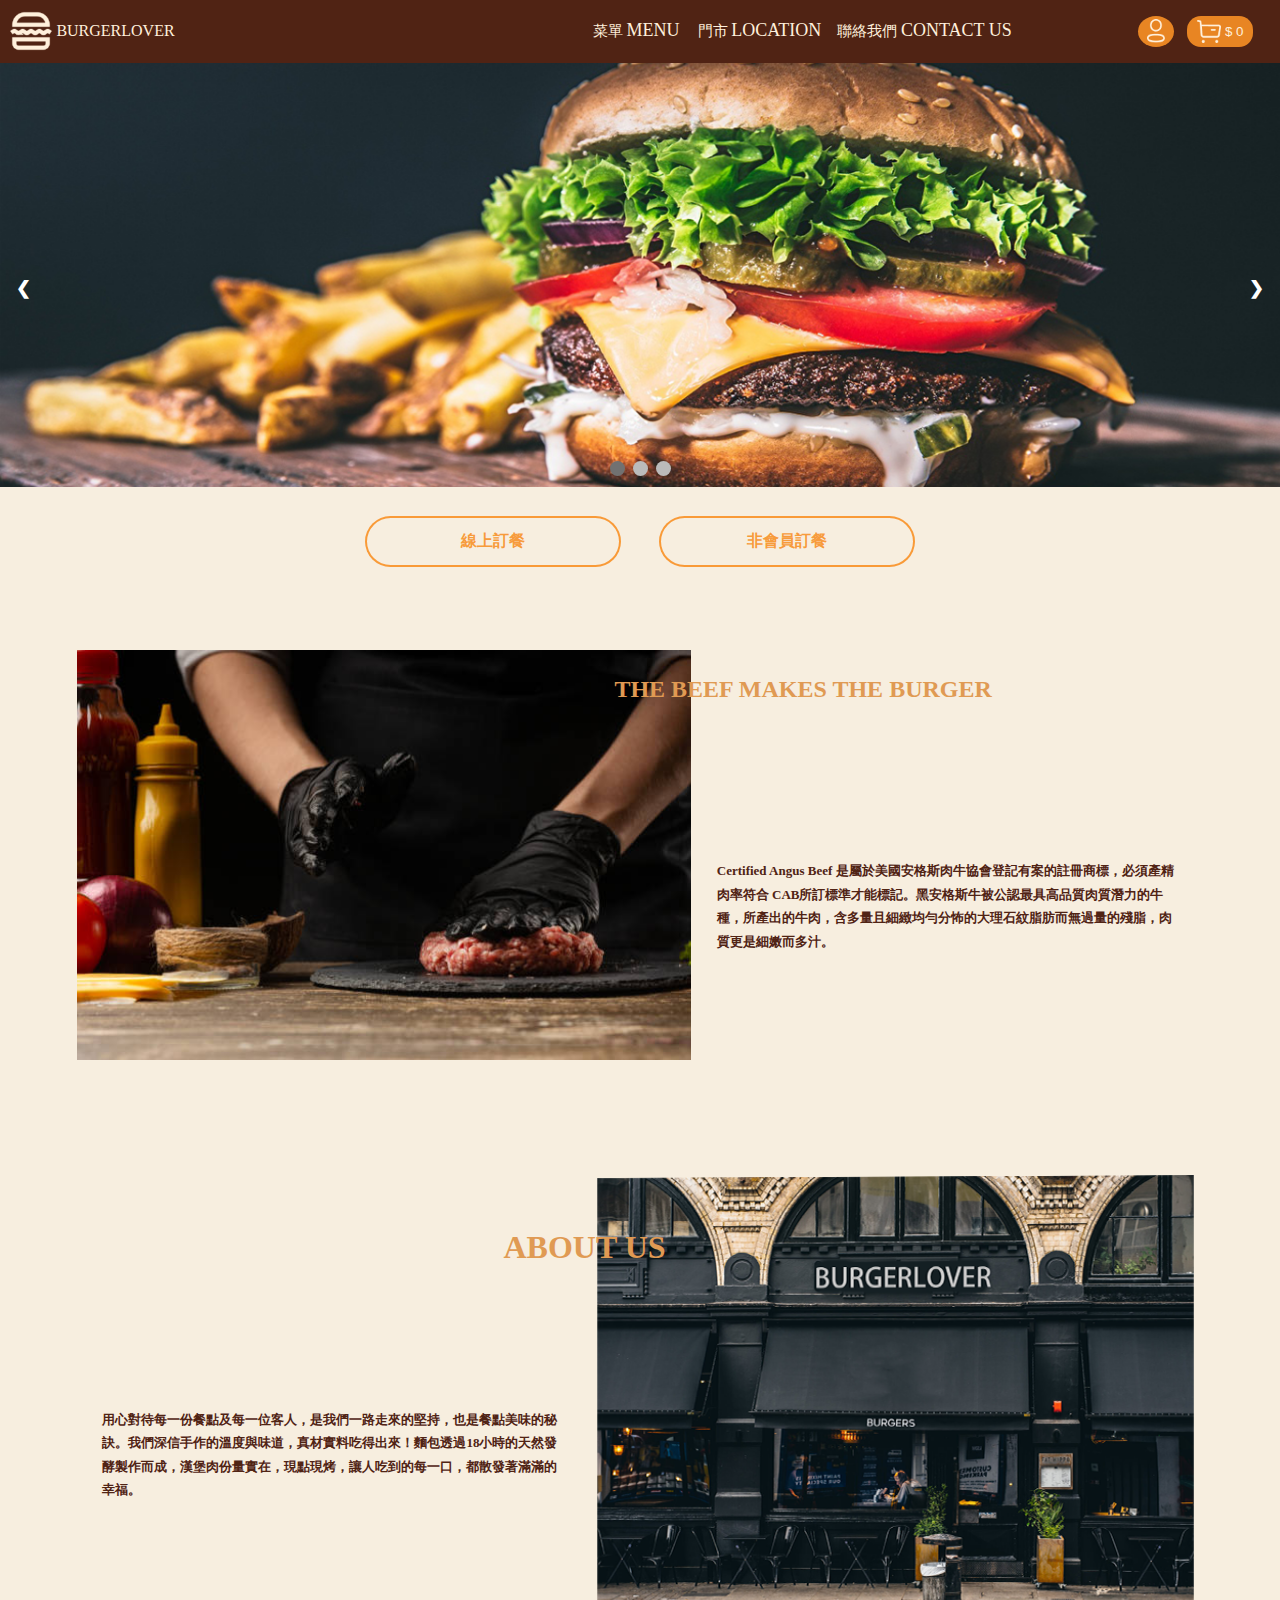
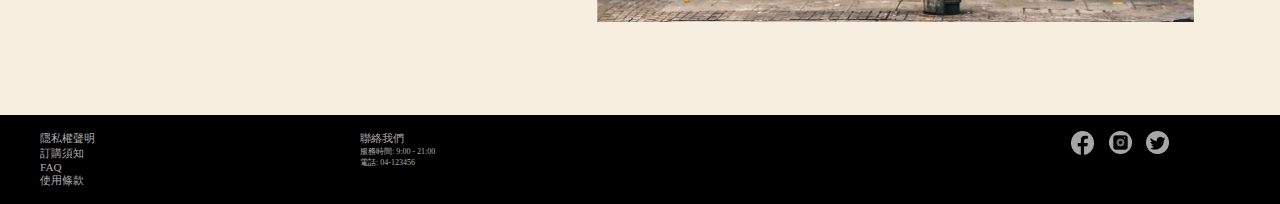
<file: index.html>
<!DOCTYPE html>
<html lang="en">

<head>
    <meta charset="UTF-8">
    <meta http-equiv="X-UA-Compatible" content="IE=edge">
    <meta name="viewport" content="width=device-width, initial-scale=1.0">
    <title>BURGERLOVER</title>
    <link rel="icon" href="./pictures/BURGER_ICON.png">
    <link rel="stylesheet" href="./style.css">
</head>

<body>
    <header>
        <nav class="navbar_top">
            <div class="logo_container">
                <a class="logotext" href="index.html">
                    <img class="hamburger_img" src="./pictures/Hamburger.png" alt="burgerLover logo">
                    <span class="nav_logo">BURGERLOVER</span>
                </a>
            </div>
            <div class="navlink_container">
                <div class="navlink">
                    <div>
                        <a class="link_item" href="./pages/menu.html">菜單 <span style="font-size: 18px;">MENU</span></a>
                    </div>
                    <div>
                        <a class="link_item" href="./pages/location.html">門市 <span
                                style="font-size: 18px;">LOCATION</span></a>
                    </div>
                    <div>
                        <a class="link_item" href="./pages/contact_us.html">聯絡我們 <span style="font-size: 18px;">CONTACT
                                US</span></a>
                    </div>
                </div>
                <div class="button_container">
                    <button onclick="document.getElementById('lg_id').style.display='block'" class="login"><img
                            class="login_img" src="./pictures/login_icon.png" alt=""></button>
                    <button class="price"><img class="price_img" src="./pictures/price_icon.png" alt="">$ 0</button>
                </div>
            </div>
        </nav>
        <div class="nav_space"></div>
    </header>
    <main>
        <!-- Slideshow container -->
        <div class="slideshow-container">

            <!-- Full-width images with number and caption text -->
            <div class="mySlides fade">
                <img src="./pictures/輪播圖5.png" style="width:100%; height: 100%;">
            </div>

            <div class="mySlides fade">
                <img src="./pictures/輪播圖8.png" style="width:100%; height: 100%;">
            </div>

            <div class="mySlides fade">
                <img src="./pictures/輪播圖.png" style="width:100%; height: 100%;">
            </div>

            <!-- Next and previous buttons -->
            <a class="prev" onclick="plusSlides(-1)">&#10094;</a>
            <a class="next" onclick="plusSlides(1)">&#10095;</a>

            <div class="dot_container">
                <span class="dot dot_1" onclick="currentSlide(1)"></span>
                <span class="dot dot_2" onclick="currentSlide(2)"></span>
                <span class="dot dot_3" onclick="currentSlide(3)"></span>

            </div>
        </div>

        <div class="order_container">
            <button onclick="document.getElementById('lg_id').style.display='block'" class="order_button">線上訂餐</button>
            <a style="align-self: center;" href="./pages/menu.html"><button class="order_button">非會員訂餐</button></a>
        </div>
        <div class="section2">
            <img src="pictures/burger_landscape6.jpg" alt="">

            <div class="sec2_text">
                <h2>THE BEEF MAKES THE BURGER</h2>
                <p>Certified Angus Beef 是屬於美國安格斯肉牛協會登記有案的註冊商標，必須產精肉率符合
                    CAB所訂標準才能標記。黑安格斯牛被公認最具高品質肉質潛力的牛種，所產出的牛肉，含多量且細緻均勻分怖的大理石紋脂肪而無過量的殘脂，肉質更是細嫩而多汁。
                </p>
            </div>
        </div>
        <div class="section3">
            <div class="sec2_text">
                <h1>ABOUT US</h1>
                <p>用心對待每一份餐點及每一位客人，是我們一路走來的堅持，也是餐點美味的秘訣。我們深信手作的溫度與味道，真材實料吃得出來！麵包透過18小時的天然發酵製作而成，漢堡肉份量實在，現點現烤，讓人吃到的每一口，都散發著滿滿的幸福。
                </p>
            </div>
            <img src="./pictures/shop1.png" alt="">
        </div>

    </main>

    <!-- 登入框 -->
    <div id="lg_id" class="modal">
        <div class="lg_container">
            <p4 class="login_title">會員登入</p4>
            <p class="login_p">LOGIN</p>
            <span onclick="document.getElementById('lg_id').style.display='none'" class="close">&times;</span>
            <form class="login_form" action="">
                <div class="enter_group">
                    <label for="member"><img src="./pictures/login_icon2.png" alt=""></label>
                    <input id="member" type="email" name="" id="" placeholder="請輸入email" required>
                </div>
                <div class="enter_group">
                    <label for="pswd"><img src="./pictures/Password_icon.png" alt=""></label>
                    <input id="pswd" type="password" name="" id="" placeholder="請輸入密碼" required>
                </div>
                <div class="button_group">
                    <button>登入</button>
                    <button onclick="document.getElementById('lg_id').style.display='none'">取消</button>
                </div>
            </form>
        </div>
    </div>

    <!-- RWD 下面fix選單 -->
    <div class="container_div">
        <div>
            <a href="./index.html">
                <img src="./pictures/RWD_icon1.png" alt="">
                <p>HOME</p>
            </a>
        </div>
        <div>
            <a href="./pages/menu.html">
                <img src="./pictures/RWD_icon2.png" alt="">
                <p>MENU</p>
            </a>
        </div>
        <div>
            <a href="./pages/location.html">
                <img src="./pictures/RWD_icon3.png" alt="">
                <p>LOCN</p>
            </a>
        </div>
        <div>
            <a href="./pages/contact_us.html">
                <img src="./pictures/RWD_icon6.png" alt="">
                <p>MAIL</p>
            </a>
        </div>
        <div>
            <button class="" onclick="document.getElementById('lg_id').style.display='block'">
                <img src="./pictures/RWD_icon5.png" alt="">
                <p>LOGIN</p>
            </button>
        </div>
    </div>

    <footer class="footer">
        <div class="footer_column">
            <ul class="footer_col1">
                <li><a href="#">隱私權聲明</a></li>
                <li><a href="#">訂購須知</a></li>
                <li><a href="#">FAQ</a></li>
                <li><a href="#">使用條款</a></li>
            </ul>
            <ul>
                <li><a href="./pages/contact_us.html">聯絡我們</a></li>
                <li>服務時間: 9:00 - 21:00</li>
                <li>電話: 04-123456</li>
            </ul>
            <ul class="img_item">
                <li>
                    <a href="#"><img src="./pictures/Facebook.png" alt=""></a>
                    <a href="#"><img src="./pictures/instagram.png" alt=""></a>
                    <a href="#"><img src="./pictures/Twitter.png" alt=""></a>
                </li>
            </ul>
        </div>

    </footer>

    <script>
        let slideIndex = 1;
        showSlides(slideIndex);

        // Next/previous controls
        function plusSlides(n) {
            showSlides(slideIndex += n);
        }

        // Thumbnail image controls
        function currentSlide(n) {
            showSlides(slideIndex = n);
        }

        function showSlides(n) {
            let i;
            let slides = document.getElementsByClassName("mySlides");
            let dots = document.getElementsByClassName("dot");
            if (n > slides.length) { slideIndex = 1 }
            if (n < 1) { slideIndex = slides.length }
            for (i = 0; i < slides.length; i++) {
                slides[i].style.display = "none";
            }
            for (i = 0; i < dots.length; i++) {
                dots[i].className = dots[i].className.replace(" active", "");
            }
            slides[slideIndex - 1].style.display = "block";
            dots[slideIndex - 1].className += " active";
        }

        // login 
        // Get the modal
        var modal = document.getElementById('lg_id');

        // When the user clicks anywhere outside of the modal, close it
        window.onclick = function (event) {
            if (event.target == modal) {
                modal.style.display = "none";
            }
        }
    </script>

</body>

</html>
</file>
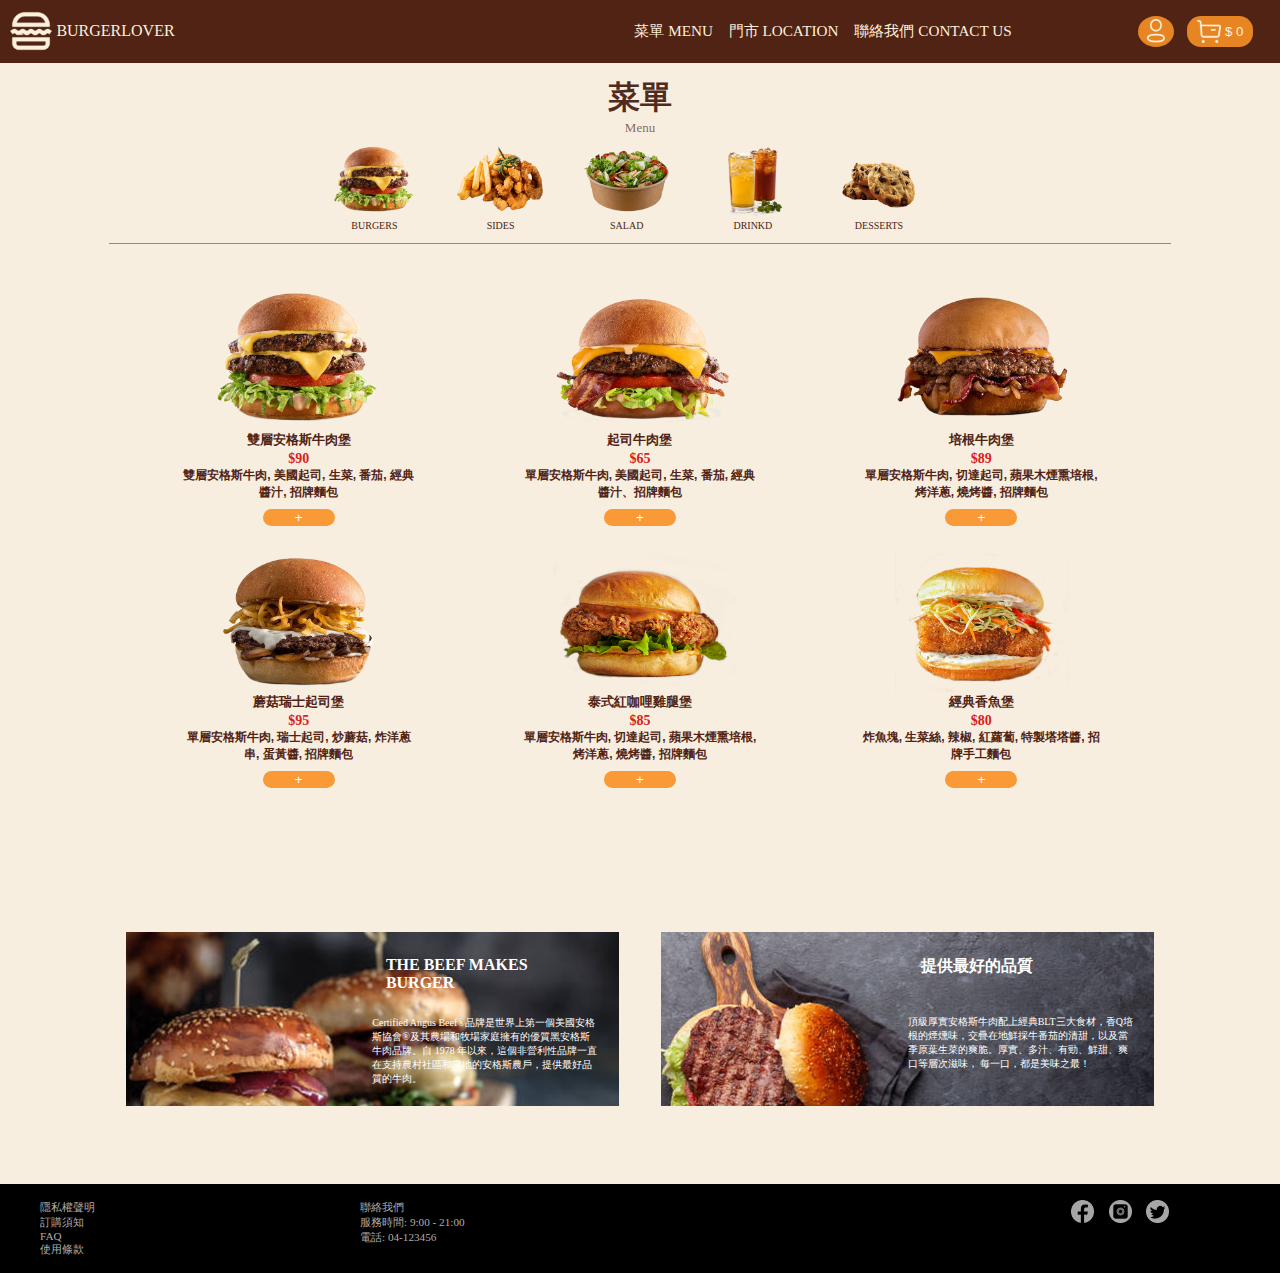
<file: pages/burger.html>
<!DOCTYPE html>
<html lang="en">

<head>
    <meta charset="UTF-8">
    <meta http-equiv="X-UA-Compatible" content="IE=edge">
    <meta name="viewport" content="width=device-width, initial-scale=1.0">
    <title>BURGERLOVER</title>
    <link rel="icon" href="../pictures/BURGER_ICON.png">
    <link rel="stylesheet" href="../style.css">
    <link rel="stylesheet" href="../styles/menu.css">
</head>

<body>
    <header>
        <nav class="navbar_top">
            <div class="logo_container">
                <a class="logotext" href="../index.html">
                    <img class="hamburger_img" src="../pictures/Hamburger.png" alt="burgerLover logo">
                    <span class="nav_logo">BURGERLOVER</span>
                </a>
            </div>
            <div class="navlink_container">
                <div class="navlink">
                    <div>
                        <a class="link_item" href="menu.html">菜單 MENU</a>
                    </div>
                    <div>
                        <a class="link_item" href="location.html">門市 LOCATION</a>
                    </div>
                    <div>
                        <a class="link_item" href="contact_us.html">聯絡我們 CONTACT US</a>
                    </div>
                </div>
                <div class="button_container">
                    <button onclick="document.getElementById('lg_id').style.display='block'" class="login"><img
                            class="login_img" src="../pictures/login_icon.png" alt="login"></button>
                    <button class="price"><img class="price_img" src="../pictures/price_icon.png" alt="shopping cart">$
                        0</button>
                </div>
            </div>
        </nav>
    </header>

    <main>
        <h1 class="menu_h1">菜單</h1>
        <p class="menu_p">Menu</p>
        <ul class="menu_container">
            <li>
                <a href="burger.html">
                    <img class="menu_img" src="../pictures/Bacon-Cheeseburger.png" alt="">
                    <p id="burger_change">BURGERS</p>
                </a>
            </li>
            <li>
                <a href="sides.html">
                    <img class="menu_img" src="../pictures/fries.png" alt="">
                    <p>SIDES</p>
                </a>
            </li>
            <li>
                <a href="salad.html">
                    <img class="menu_img" src="../pictures/salad2.png" alt="">
                    <p>SALAD</p>
                </a>
            </li>
            <li>
                <a href="drinks.html">
                    <img class="menu_img" src="../pictures/juice.png" alt="">
                    <p>DRINKD</p>
                </a>
            </li>
            <li>
                <a href="dessert.html">
                    <img class="menu_img" src="../pictures/dessert.png" alt="">
                    <p>DESSERTS</p>
                </a>
            </li>
        </ul>
        <!--  -->
        <!--  -->
        <!-- burger -->
        <div id="burger_case" class="product_outside_container">
            <div class="product_container">
                <img src="../pictures/Bacon-Cheeseburger.png" alt="">
                <h5>雙層安格斯牛肉堡</h5>
                <p class="p_price">$90</p>
                <p class="p_content">雙層安格斯牛肉, 美國起司, 生菜, 番茄, 經典醬汁, 招牌麵包</p>
                <button class="product_button">+</button>
            </div>
            <div class="product_container">
                <img src="../pictures/Bacon-Cheeseburger.jpg.png" alt="">
                <h5>起司牛肉堡</h5>
                <p class="p_price">$65</p>
                <p class="p_content">單層安格斯牛肉, 美國起司, 生菜, 番茄, 經典醬汁、招牌麵包</p>
                <button class="product_button">+</button>
            </div>
            <div class="product_container">
                <img src="../pictures/Cheddar-Bacon-Burger.jpg.png" alt="">
                <h5>培根牛肉堡</h5>
                <p class="p_price">$89</p>
                <p class="p_content">單層安格斯牛肉, 切達起司, 蘋果木煙熏培根, 烤洋蔥, 燒烤醬, 招牌麵包</p>
                <button class="product_button">+</button>
            </div>
            <div class="product_container">
                <img src="../pictures/Mushroom-Swiss-Burger.jpg.png" alt="">
                <h5>蘑菇瑞士起司堡</h5>
                <p class="p_price">$95</p>
                <p class="p_content">單層安格斯牛肉, 瑞士起司, 炒蘑菇, 炸洋蔥串, 蛋黃醬, 招牌麵包</p>
                <button class="product_button">+</button>
            </div>
            <div class="product_container">
                <img src="../pictures/thai red curry.jpg.png" alt="">
                <h5>泰式紅咖哩雞腿堡</h5>
                <p class="p_price">$85</p>
                <p class="p_content">單層安格斯牛肉, 切達起司, 蘋果木煙熏培根, 烤洋蔥, 燒烤醬, 招牌麵包</p>
                <button class="product_button">+</button>
            </div>
            <div class="product_container">
                <img src="../pictures/Crispy-Fish-Burger.jpg.png" alt="">
                <h5>經典香魚堡</h5>
                <p class="p_price">$80</p>
                <p class="p_content">炸魚塊, 生菜絲, 辣椒, 紅蘿蔔, 特製塔塔醬, 招牌手工麵包</p>
                <button class="product_button">+</button>
            </div>
        </div>
        <div class="sm_info_container">
            <div class="sm_info_left">
                <h4 class="item1">THE BEEF MAKES BURGER</h4>
                <p class="item1">Certified Angus Beef®品牌是世界上第一個美國安格斯協會®及其農場和牧場家庭擁有的優質黑安格斯牛肉品牌。自 1978
                    年以來，這個非營利性品牌一直在支持農村社區和當地的安格斯農戶，提供最好品質的牛肉。
                </p>
            </div>
            <div class="sm_info_right">
                <h4>提供最好的品質</h4>
                <p>頂級厚實安格斯牛肉配上經典BLT三大食材，香Q培根的煙燻味，交疊在地鮮採牛番茄的清甜，以及當季原葉生菜的爽脆。厚實、多汁、有勁、鮮甜、爽口等層次滋味， 每一口，都是美味之最！
                </p>
            </div>
        </div>
    </main>

    <!-- 登入框 -->
    <div id="lg_id" class="modal">
        <div class="lg_container">
            <p4 class="login_title">會員登入</p4>
            <p class="login_p">LOGIN</p>
            <span onclick="document.getElementById('lg_id').style.display='none'" class="close">&times;</span>
            <form class="login_form" action="">
                <div class="enter_group">
                    <label for="member"><img src="../pictures/login_icon2.png" alt=""></label>
                    <input id="member" type="email" name="" id="" placeholder="請輸入email" required>
                </div>
                <div class="enter_group">
                    <label for="pswd"><img src="../pictures/Password_icon.png" alt=""></label>
                    <input id="pswd" type="password" name="" id="" placeholder="請輸入密碼" required>
                </div>
                <div class="button_group">
                    <button>登入</button>
                    <button onclick="document.getElementById('lg_id').style.display='none'">取消</button>
                </div>
            </form>
        </div>
    </div>

    <!-- RWD 下面fix選單 -->
    <div class="container_div">
        <div>
            <a href="../index.html">
                <img src="../pictures/RWD_icon1.png" alt="">
                <p>HOME</p>
            </a>
        </div>
        <div>
            <a href="./menu.html">
                <img src="../pictures/RWD_icon2.png" alt="">
                <p>MENU</p>
            </a>
        </div>
        <div>
            <a href="./location.html">
                <img src="../pictures/RWD_icon3.png" alt="">
                <p>LOCN</p>
            </a>
        </div>
        <div>
            <a href="./contact_us.html">
                <img src="../pictures/RWD_icon6.png" alt="">
                <p>MAIL</p>
            </a>
        </div>
        <div>
            <button class="" onclick="document.getElementById('lg_id').style.display='block'">
                <img src="../pictures/RWD_icon5.png" alt="">
                <p>LOGIN</p>
            </button>
        </div>
    </div>

    <footer class="footer">
        <div class="footer_column">
            <ul>
                <li><a href="#">隱私權聲明</a></li>
                <li><a href="#">訂購須知</a></li>
                <li><a href="#">FAQ</a></li>
                <li><a href="#">使用條款</a></li>
            </ul>
            <ul>
                <li><a href="#">聯絡我們</a></li>
                <li><a href="#">服務時間: 9:00 - 21:00</a></li>
                <li><a href="#">電話: 04-123456</a></li>
            </ul>
            <ul class="img_item">
                <li>
                    <a href="#"><img src="../pictures/Facebook.png" alt=""></a>
                    <a href="#"><img src="../pictures/instagram.png" alt=""></a>
                    <a href="#"><img src="../pictures/Twitter.png" alt=""></a>
                </li>
            </ul>
        </div>

    </footer>

</body>

</html>
</file>
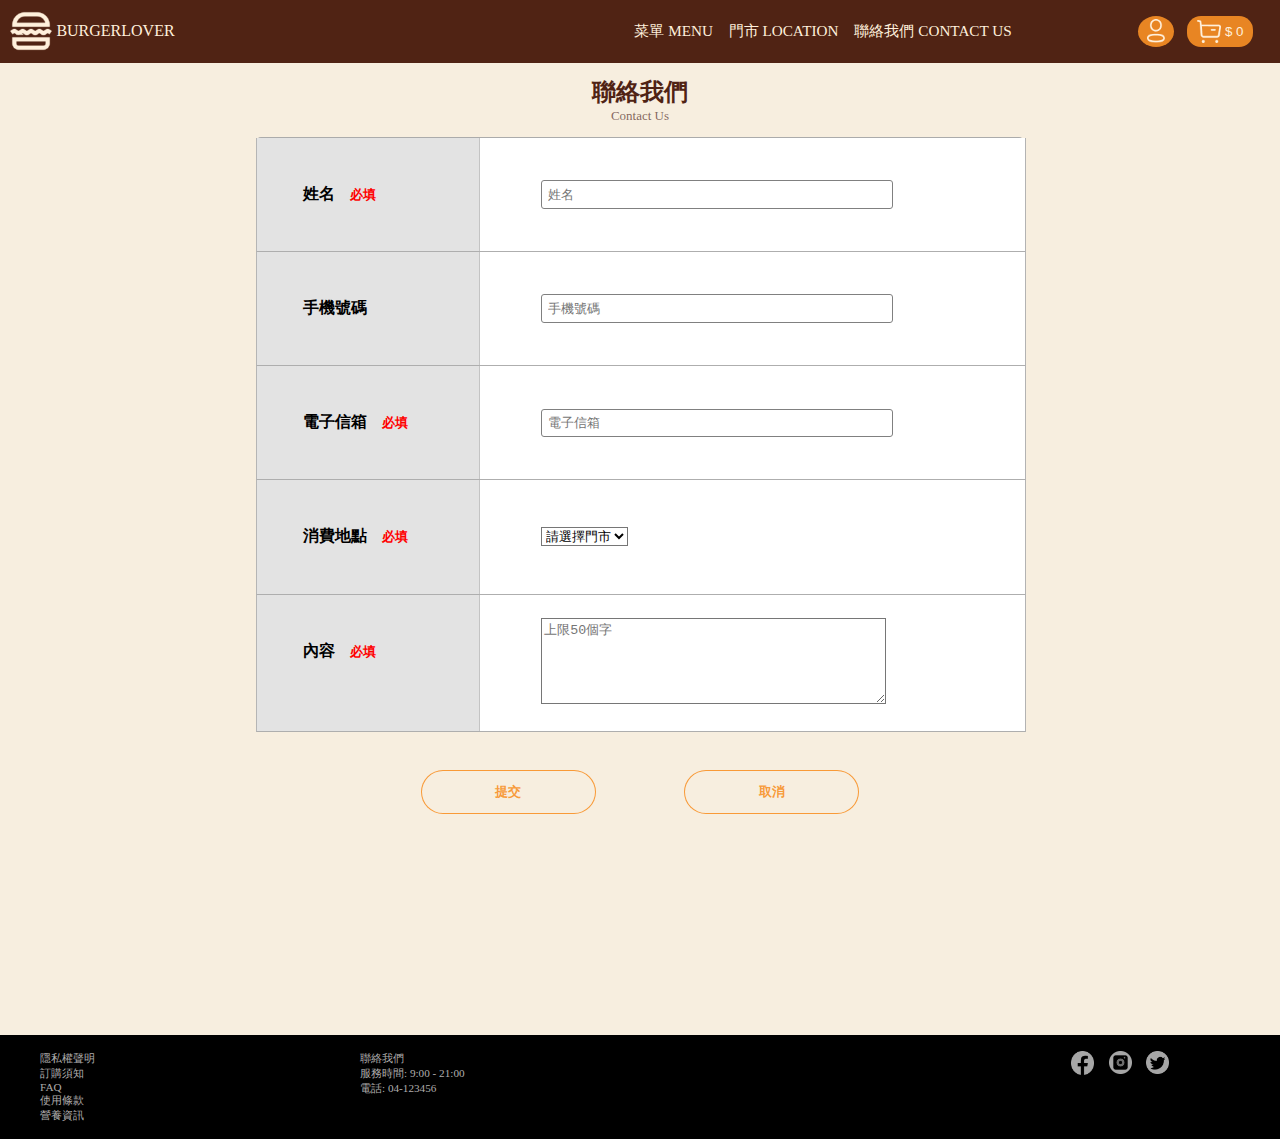
<file: pages/contact_us.html>
<!DOCTYPE html>
<html lang="en">

<head>
    <meta charset="UTF-8">
    <meta http-equiv="X-UA-Compatible" content="IE=edge">
    <meta name="viewport" content="width=device-width, initial-scale=1.0">
    <title>BURGERLOVER</title>
    <link rel="icon" href="../pictures/BURGER_ICON.png">
    <link rel="stylesheet" href="../style.css">
    <link rel="stylesheet" href="../styles/contact_us.css">

</head>

<body>
    <header>
        <nav class="navbar_top">
            <div class="logo_container">
                <a class="logotext" href="../index.html">
                    <img class="hamburger_img" src="../pictures/Hamburger.png" alt="burgerLover logo">
                    <span class="nav_logo">BURGERLOVER</span>
                </a>
            </div>
            <div class="navlink_container">
                <div class="navlink">
                    <div>
                        <a class="link_item" href="menu.html">菜單 MENU</a>
                    </div>
                    <div>
                        <a class="link_item" href="location.html">門市 LOCATION</a>
                    </div>
                    <div>
                        <a class="link_item" href="contact_us.html">聯絡我們 CONTACT US</a>
                    </div>
                </div>
                <div class="button_container">
                    <button onclick="document.getElementById('lg_id').style.display='block'" class="login"><img
                            class="login_img" src="../pictures/login_icon.png" alt="login"></button>
                    <button class="price"><img class="price_img" src="../pictures/price_icon.png" alt="shopping cart">$
                        0</button>
                </div>
            </div>
        </nav>
        <div class="nav_space"></div>
    </header>
    <main>
        <h2 class="title">聯絡我們</h2>
        <p class="sm_title">Contact Us</p>
        <form class="main_container" action="">
            <div class="row_container">
                <div class="cont_title name_title">姓名<span>必填</span></div>
                <div class="cont_input"><input class="required_input1" type="text" placeholder="姓名" required></div>
            </div>
            <div class="row_container">
                <div class="cont_title">手機號碼</div>
                <div class="cont_input"><input type="text" placeholder="手機號碼"></div>
            </div>
            <div class="row_container">
                <div class="cont_title">電子信箱<span>必填</span></div>
                <div class="cont_input required_input"><input class="required_input2" type="email" placeholder="電子信箱"
                        required></div>
            </div>
            <div class="row_container">
                <div class="cont_title">消費地點<span>必填</span></div>
                <div class="cont_input sel_box">
                    <select class="required_input3" name="" id="" required>
                        <option value="">請選擇門市</option>
                        <option value="1">公益店</option>
                        <option value="2">大墩店</option>
                    </select>
                </div>
            </div>
            <div class="row_container">
                <div class="cont_title content_title">內容<span>必填</span></div>
                <div class="cont_input"><textarea class="bigger_input required_input4" placeholder="上限50個字"
                        maxlength="50" required></textarea></div>
            </div>
            <div class="cont_us_button_group">
                <button type="submit" onclick="form_sumit()">提交</button>
                <button type="reset" onclick="cancel()">取消</button>
            </div>
        </form>
    </main>

    <!-- 登入框 -->
    <div id="lg_id" class="modal">
        <div class="lg_container">
            <p4 class="login_title">會員登入</p4>
            <p class="login_p">LOGIN</p>
            <span onclick="document.getElementById('lg_id').style.display='none'" class="close">&times;</span>
            <form class="login_form" action="">
                <div class="enter_group">
                    <label for="member"><img src="../pictures/login_icon2.png" alt=""></label>
                    <input id="member" type="email" name="" id="" placeholder="請輸入email" required>
                </div>
                <div class="enter_group">
                    <label for="pswd"><img src="../pictures/Password_icon.png" alt=""></label>
                    <input id="pswd" type="password" name="" id="" placeholder="請輸入密碼" required>
                </div>
                <div class="button_group">
                    <button>登入</button>
                    <button onclick="document.getElementById('lg_id').style.display='none'">取消</button>
                </div>
            </form>
        </div>
    </div>

    <!-- RWD 下面fix選單 -->
    <div class="container_div">
        <div>
            <a href="../index.html">
                <img src="../pictures/RWD_icon1.png" alt="">
                <p>HOME</p>
            </a>
        </div>
        <div>
            <a href="./menu.html">
                <img src="../pictures/RWD_icon2.png" alt="">
                <p>MENU</p>
            </a>
        </div>
        <div>
            <a href="./location.html">
                <img src="../pictures/RWD_icon3.png" alt="">
                <p>LOCN</p>
            </a>
        </div>
        <div>
            <a href="./contact_us.html">
                <img src="../pictures/RWD_icon6.png" alt="">
                <p>MAIL</p>
            </a>
        </div>
        <div>
            <button class="" onclick="document.getElementById('lg_id').style.display='block'">
                <img src="../pictures/RWD_icon5.png" alt="">
                <p>LOGIN</p>
            </button>
        </div>
    </div>

    <footer class="footer">
        <div class="footer_column">
            <ul>
                <li><a href="#">隱私權聲明</a></li>
                <li><a href="#">訂購須知</a></li>
                <li><a href="#">FAQ</a></li>
                <li><a href="#">使用條款</a></li>
                <li><a href="#">營養資訊</a></li>
            </ul>
            <ul>
                <li><a href="./contact_us.html">聯絡我們</a></li>
                <li><a href="#">服務時間: 9:00 - 21:00</a></li>
                <li><a href="#">電話: 04-123456</a></li>
            </ul>
            <ul class="img_item">
                <li>
                    <a href="#"><img src="../pictures/Facebook.png" alt=""></a>
                    <a href="#"><img src="../pictures/instagram.png" alt=""></a>
                    <a href="#"><img src="../pictures/Twitter.png" alt=""></a>
                </li>
            </ul>
        </div>
    </footer>
    <script>
        function cancel() {
            document.querySelector("cont_input > input").innerHTML = "";
        }
        function form_sumit() {
            var value_one = document.querySelector('.required_input1');
            var value_two = document.querySelector('.required_input2');
            var value_three = document.querySelector('.required_input3');
            var value_four = document.querySelector('.required_input4');
            if (value_one.value != "") {
                if (value_two.value != "") {
                    if (value_three.value != "") {
                        if (value_four.value != "") {
                            alert('送出成功');
                        }
                    }
                }
            }
            else {
                alert('資料尚未填完整');
            }

        }
    </script>

</body>

</html>
</file>
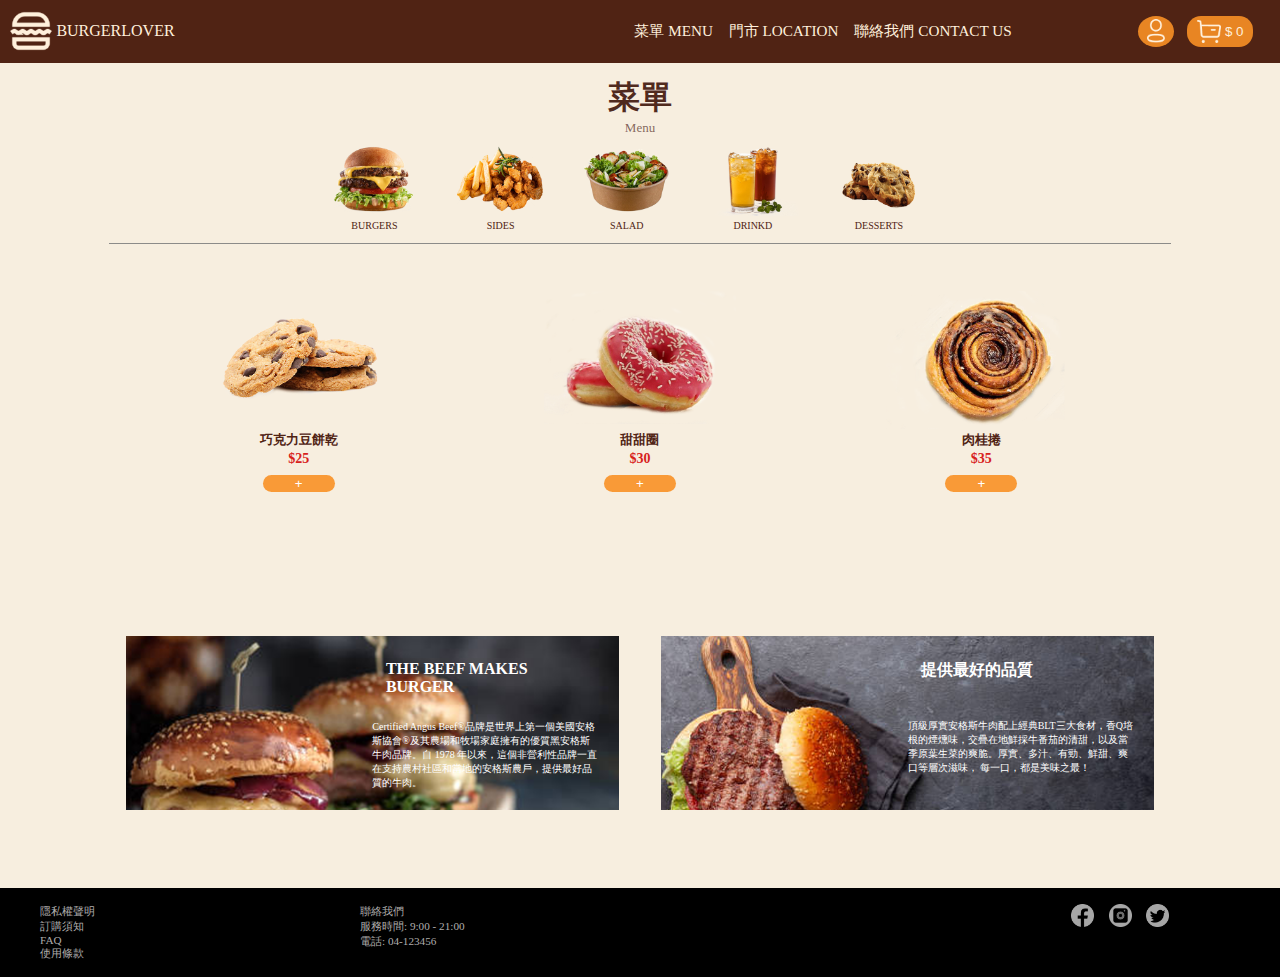
<file: pages/dessert.html>
<!DOCTYPE html>
<html lang="en">

<head>
    <meta charset="UTF-8">
    <meta http-equiv="X-UA-Compatible" content="IE=edge">
    <meta name="viewport" content="width=device-width, initial-scale=1.0">
    <title>BURGERLOVER</title>
    <link rel="icon" href="../pictures/BURGER_ICON.png">
    <link rel="stylesheet" href="../style.css">
    <link rel="stylesheet" href="../styles/menu.css">
</head>

<body>
    <header>
        <nav class="navbar_top">
            <div class="logo_container">
                <a class="logotext" href="../index.html">
                    <img class="hamburger_img" src="../pictures/Hamburger.png" alt="burgerLover logo">
                    <span class="nav_logo">BURGERLOVER</span>
                </a>
            </div>
            <div class="navlink_container">
                <div class="navlink">
                    <div>
                        <a class="link_item" href="menu.html">菜單 MENU</a>
                    </div>
                    <div>
                        <a class="link_item" href="location.html">門市 LOCATION</a>
                    </div>
                    <div>
                        <a class="link_item" href="contact_us.html">聯絡我們 CONTACT US</a>
                    </div>
                </div>
                <div class="button_container">
                    <button onclick="document.getElementById('lg_id').style.display='block'" class="login"><img
                            class="login_img" src="../pictures/login_icon.png" alt="login"></button>
                    <button class="price"><img class="price_img" src="../pictures/price_icon.png" alt="shopping cart">$
                        0</button>
                </div>
            </div>
        </nav>
    </header>
    <main>
        <h1 class="menu_h1">菜單</h1>
        <p class="menu_p">Menu</p>
        <ul class="menu_container">
            <li>
                <a href="burger.html">
                    <img class="menu_img" src="../pictures/Bacon-Cheeseburger.png" alt="">
                    <p>BURGERS</p>
                </a>
            </li>
            <li>
                <a href="sides.html">
                    <img class="menu_img" src="../pictures/fries.png" alt="">
                    <p>SIDES</p>
                </a>
            </li>
            <li>
                <a href="salad.html">
                    <img class="menu_img" src="../pictures/salad2.png" alt="">
                    <p>SALAD</p>
                </a>
            </li>
            <li>
                <a href="drinks.html">
                    <img class="menu_img" src="../pictures/juice.png" alt="">
                    <p>DRINKD</p>
                </a>
            </li>
            <li>
                <a href="dessert.html">
                    <img class="menu_img" src="../pictures/dessert.png" alt="">
                    <p>DESSERTS</p>
                </a>
            </li>
        </ul>
        <!-- dessert -->
        <div class="product_outside_container">
            <div class="product_container">
                <img src="../pictures/choco_cookie.jpg.png" alt="">
                <h5>巧克力豆餅乾</h5>
                <p class="p_price">$25</p>
                <p class="p_content"></p>
                <button class="product_button">+</button>
            </div>
            <div class="product_container">
                <img src="../pictures/donut.jpg.png" alt="">
                <h5>甜甜圈</h5>
                <p class="p_price">$30</p>
                <p class="p_content"></p>
                <button class="product_button">+</button>
            </div>
            <div class="product_container">
                <img src="../pictures/cinnamon_bun.jpg.png" alt="">
                <h5>肉桂捲</h5>
                <p class="p_price">$35</p>
                <p class="p_content"></p>
                <button class="product_button">+</button>
            </div>
        </div>
        <div class="sm_info_container">
            <div class="sm_info_left">
                <h4 class="item1">THE BEEF MAKES BURGER</h4>
                <p class="item1">Certified Angus Beef®品牌是世界上第一個美國安格斯協會®及其農場和牧場家庭擁有的優質黑安格斯牛肉品牌。自 1978
                    年以來，這個非營利性品牌一直在支持農村社區和當地的安格斯農戶，提供最好品質的牛肉。
                </p>
            </div>
            <div class="sm_info_right">
                <h4>提供最好的品質</h4>
                <p>頂級厚實安格斯牛肉配上經典BLT三大食材，香Q培根的煙燻味，交疊在地鮮採牛番茄的清甜，以及當季原葉生菜的爽脆。厚實、多汁、有勁、鮮甜、爽口等層次滋味， 每一口，都是美味之最！
                </p>
            </div>
        </div>
    </main>

    <!-- 登入框 -->
    <div id="lg_id" class="modal">
        <div class="lg_container">
            <p4 class="login_title">會員登入</p4>
            <p class="login_p">LOGIN</p>
            <span onclick="document.getElementById('lg_id').style.display='none'" class="close">&times;</span>
            <form class="login_form" action="">
                <div class="enter_group">
                    <label for="member"><img src="../pictures/login_icon2.png" alt=""></label>
                    <input id="member" type="email" name="" id="" placeholder="請輸入email" required>
                </div>
                <div class="enter_group">
                    <label for="pswd"><img src="../pictures/Password_icon.png" alt=""></label>
                    <input id="pswd" type="password" name="" id="" placeholder="請輸入密碼" required>
                </div>
                <div class="button_group">
                    <button>登入</button>
                    <button onclick="document.getElementById('lg_id').style.display='none'">取消</button>
                </div>
            </form>
        </div>
    </div>

    <!-- RWD 下面fix選單 -->
    <div class="container_div">
        <div>
            <a href="../index.html">
                <img src="../pictures/RWD_icon1.png" alt="">
                <p>HOME</p>
            </a>
        </div>
        <div>
            <a href="./menu.html">
                <img src="../pictures/RWD_icon2.png" alt="">
                <p>MENU</p>
            </a>
        </div>
        <div>
            <a href="./location.html">
                <img src="../pictures/RWD_icon3.png" alt="">
                <p>LOCN</p>
            </a>
        </div>
        <div>
            <a href="./contact_us.html">
                <img src="../pictures/RWD_icon6.png" alt="">
                <p>MAIL</p>
            </a>
        </div>
        <div>
            <button class="" onclick="document.getElementById('lg_id').style.display='block'">
                <img src="../pictures/RWD_icon5.png" alt="">
                <p>LOGIN</p>
            </button>
        </div>
    </div>

    <footer class="footer">
        <div class="footer_column">
            <ul>
                <li><a href="#">隱私權聲明</a></li>
                <li><a href="#">訂購須知</a></li>
                <li><a href="#">FAQ</a></li>
                <li><a href="#">使用條款</a></li>
            </ul>
            <ul>
                <li><a href="#">聯絡我們</a></li>
                <li><a href="#">服務時間: 9:00 - 21:00</a></li>
                <li><a href="#">電話: 04-123456</a></li>
            </ul>
            <ul class="img_item">
                <li>
                    <a href="#"><img src="../pictures/Facebook.png" alt=""></a>
                    <a href="#"><img src="../pictures/instagram.png" alt=""></a>
                    <a href="#"><img src="../pictures/Twitter.png" alt=""></a>
                </li>
            </ul>
        </div>

    </footer>

</body>

</html>
</file>
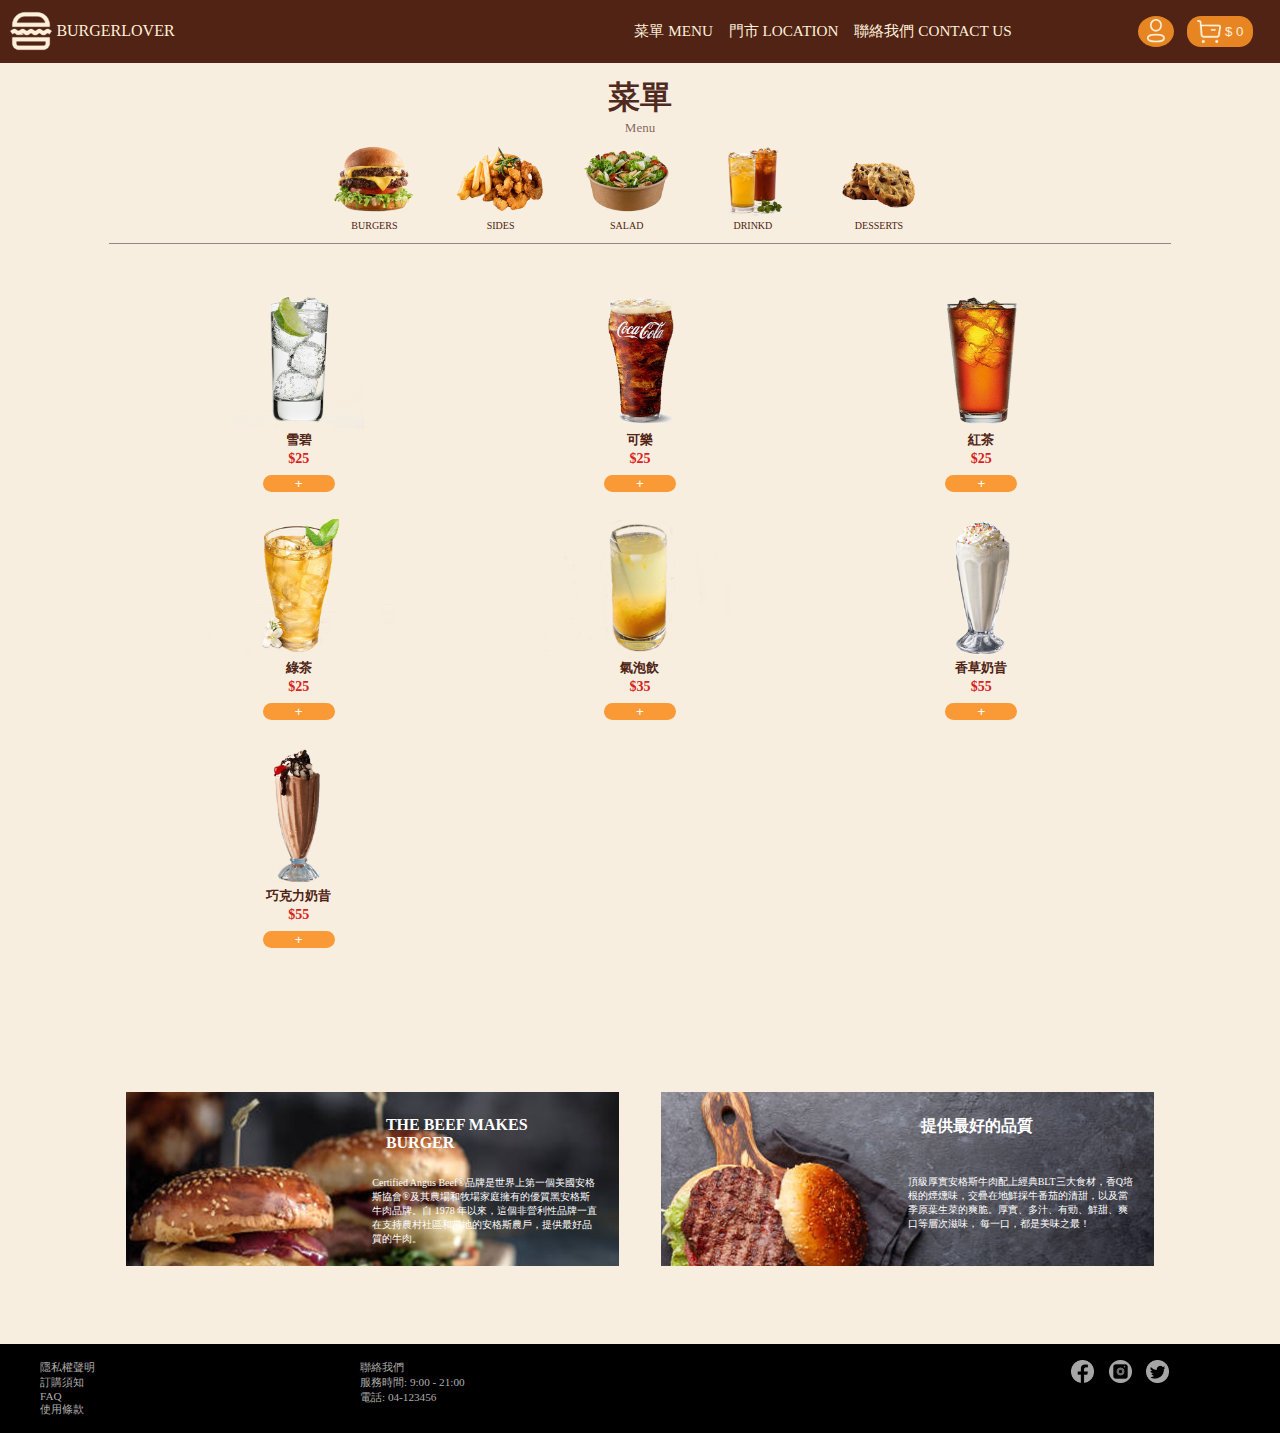
<file: pages/drinks.html>
<!DOCTYPE html>
<html lang="en">

<head>
    <meta charset="UTF-8">
    <meta http-equiv="X-UA-Compatible" content="IE=edge">
    <meta name="viewport" content="width=device-width, initial-scale=1.0">
    <title>BURGERLOVER</title>
    <link rel="icon" href="../pictures/BURGER_ICON.png">
    <link rel="stylesheet" href="../style.css">
    <link rel="stylesheet" href="../styles/menu.css">
</head>

<body>
    <header>
        <nav class="navbar_top">
            <div class="logo_container">
                <a class="logotext" href="../index.html">
                    <img class="hamburger_img" src="../pictures/Hamburger.png" alt="burgerLover logo">
                    <span class="nav_logo">BURGERLOVER</span>
                </a>
            </div>
            <div class="navlink_container">
                <div class="navlink">
                    <div>
                        <a class="link_item" href="menu.html">菜單 MENU</a>
                    </div>
                    <div>
                        <a class="link_item" href="location.html">門市 LOCATION</a>
                    </div>
                    <div>
                        <a class="link_item" href="contact_us.html">聯絡我們 CONTACT US</a>
                    </div>
                </div>
                <div class="button_container">
                    <button onclick="document.getElementById('lg_id').style.display='block'" class="login"><img
                            class="login_img" src="../pictures/login_icon.png" alt="login"></button>
                    <button class="price"><img class="price_img" src="../pictures/price_icon.png" alt="shopping cart">$
                        0</button>
                </div>
            </div>


        </nav>
    </header>
    <main>
        <h1 class="menu_h1">菜單</h1>
        <p class="menu_p">Menu</p>
        <ul class="menu_container">
            <li>
                <a href="burger.html">
                    <img class="menu_img" src="../pictures/Bacon-Cheeseburger.png" alt="">
                    <p>BURGERS</p>
                </a>
            </li>
            <li>
                <a href="sides.html">
                    <img class="menu_img" src="../pictures/fries.png" alt="">
                    <p>SIDES</p>
                </a>
            </li>
            <li>
                <a href="salad.html">
                    <img class="menu_img" src="../pictures/salad2.png" alt="">
                    <p>SALAD</p>
                </a>
            </li>
            <li>
                <a href="drinks.html">
                    <img class="menu_img" src="../pictures/juice.png" alt="">
                    <p>DRINKD</p>
                </a>
            </li>
            <li>
                <a href="dessert.html">
                    <img class="menu_img" src="../pictures/dessert.png" alt="">
                    <p>DESSERTS</p>
                </a>
            </li>

        </ul>
        <!-- drink -->
        <div class="product_outside_container">
            <div class="product_container">
                <img src="../pictures/sprite.png" alt="">
                <h5>雪碧</h5>
                <p class="p_price">$25</p>
                <p class="p_content"></p>
                <button class="product_button">+</button>
            </div>
            <div class="product_container">
                <img src="../pictures/cola.png" alt="">
                <h5>可樂</h5>
                <p class="p_price">$25</p>
                <p class="p_content"></p>
                <button class="product_button">+</button>
            </div>
            <div class="product_container">
                <img src="../pictures/black-tea.png" alt="">
                <h5>紅茶</h5>
                <p class="p_price">$25</p>
                <p class="p_content"></p>
                <button class="product_button">+</button>
            </div>
            <div class="product_container">
                <img src="../pictures/greentea.png" alt="">
                <h5>綠茶</h5>
                <p class="p_price">$25</p>
                <p class="p_content"></p>
                <button class="product_button">+</button>
            </div>
            <div class="product_container">
                <img src="../pictures/mango_soda.png" alt="">
                <h5>氣泡飲</h5>
                <p class="p_price">$35</p>
                <p class="p_content"></p>
                <button class="product_button">+</button>
            </div>
            <div class="product_container">
                <img src="../pictures/va_milkshake.png" alt="">
                <h5>香草奶昔</h5>
                <p class="p_price">$55</p>
                <p class="p_content"></p>
                <button class="product_button">+</button>
            </div>
            <div class="product_container">
                <img src="../pictures/choco_milkshake.jpg.png" alt="">
                <h5>巧克力奶昔</h5>
                <p class="p_price">$55</p>
                <p class="p_content"></p>
                <button class="product_button">+</button>
            </div>
        </div>
        <div class="sm_info_container">
            <div class="sm_info_left">
                <h4 class="item1">THE BEEF MAKES BURGER</h4>
                <p class="item1">Certified Angus Beef®品牌是世界上第一個美國安格斯協會®及其農場和牧場家庭擁有的優質黑安格斯牛肉品牌。自 1978
                    年以來，這個非營利性品牌一直在支持農村社區和當地的安格斯農戶，提供最好品質的牛肉。
                </p>
            </div>
            <div class="sm_info_right">
                <h4>提供最好的品質</h4>
                <p>頂級厚實安格斯牛肉配上經典BLT三大食材，香Q培根的煙燻味，交疊在地鮮採牛番茄的清甜，以及當季原葉生菜的爽脆。厚實、多汁、有勁、鮮甜、爽口等層次滋味， 每一口，都是美味之最！
                </p>
            </div>
        </div>
    </main>

    <!-- 登入框 -->
    <div id="lg_id" class="modal">
        <div class="lg_container">
            <p4 class="login_title">會員登入</p4>
            <p class="login_p">LOGIN</p>
            <span onclick="document.getElementById('lg_id').style.display='none'" class="close">&times;</span>
            <form class="login_form" action="">
                <div class="enter_group">
                    <label for="member"><img src="../pictures/login_icon2.png" alt=""></label>
                    <input id="member" type="email" name="" id="" placeholder="請輸入email" required>
                </div>
                <div class="enter_group">
                    <label for="pswd"><img src="../pictures/Password_icon.png" alt=""></label>
                    <input id="pswd" type="password" name="" id="" placeholder="請輸入密碼" required>
                </div>
                <div class="button_group">
                    <button>登入</button>
                    <button onclick="document.getElementById('lg_id').style.display='none'">取消</button>
                </div>
            </form>
        </div>
    </div>

    <!-- RWD 下面fix選單 -->
    <div class="container_div">
        <div>
            <a href="../index.html">
                <img src="../pictures/RWD_icon1.png" alt="">
                <p>HOME</p>
            </a>
        </div>
        <div>
            <a href="./menu.html">
                <img src="../pictures/RWD_icon2.png" alt="">
                <p>MENU</p>
            </a>
        </div>
        <div>
            <a href="./location.html">
                <img src="../pictures/RWD_icon3.png" alt="">
                <p>LOCN</p>
            </a>
        </div>
        <div>
            <a href="./contact_us.html">
                <img src="../pictures/RWD_icon6.png" alt="">
                <p>MAIL</p>
            </a>
        </div>
        <div>
            <button class="" onclick="document.getElementById('lg_id').style.display='block'">
                <img src="../pictures/RWD_icon5.png" alt="">
                <p>LOGIN</p>
            </button>
        </div>
    </div>

    <footer class="footer">
        <div class="footer_column">
            <ul>
                <li><a href="#">隱私權聲明</a></li>
                <li><a href="#">訂購須知</a></li>
                <li><a href="#">FAQ</a></li>
                <li><a href="#">使用條款</a></li>
            </ul>
            <ul>
                <li><a href="#">聯絡我們</a></li>
                <li><a href="#">服務時間: 9:00 - 21:00</a></li>
                <li><a href="#">電話: 04-123456</a></li>
            </ul>
            <ul class="img_item">
                <li>
                <li>
                    <a href="#"><img src="../pictures/Facebook.png" alt=""></a>
                    <a href="#"><img src="../pictures/instagram.png" alt=""></a>
                    <a href="#"><img src="../pictures/Twitter.png" alt=""></a>
                </li>
                </li>
            </ul>
        </div>

    </footer>
</body>

</html>
</file>
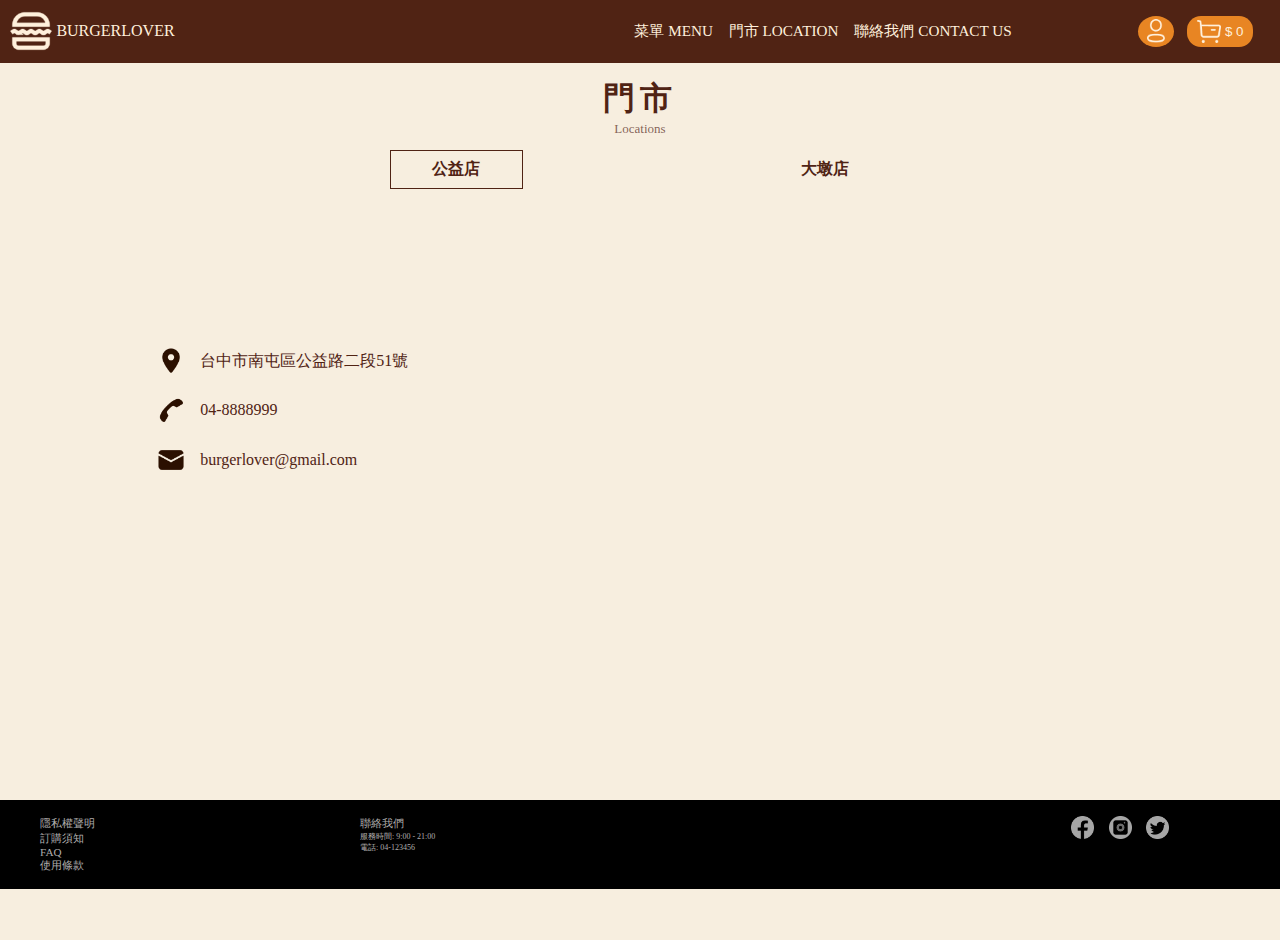
<file: pages/location.html>
<!DOCTYPE html>
<html lang="en">

<head>
    <meta charset="UTF-8">
    <meta http-equiv="X-UA-Compatible" content="IE=edge">
    <meta name="viewport" content="width=device-width, initial-scale=1.0">
    <title>BURGERLOVER</title>
    <link rel="icon" href="../pictures/BURGER_ICON.png">
    <link rel="stylesheet" href="../style.css">
    <link rel="stylesheet" href="../styles/location.css">
</head>

<body>
    <header>
        <nav class="navbar_top">
            <div class="logo_container">
                <a class="logotext" href="../index.html">
                    <img class="hamburger_img" src="../pictures/Hamburger.png" alt="burgerLover logo">
                    <span class="nav_logo">BURGERLOVER</span>
                </a>
            </div>
            <div class="navlink_container">
                <div class="navlink">
                    <div>
                        <a class="link_item" href="menu.html">菜單 MENU</a>
                    </div>
                    <div>
                        <a class="link_item" href="location.html">門市 LOCATION</a>
                    </div>
                    <div>
                        <a class="link_item" href="contact_us.html">聯絡我們 CONTACT US</a>
                    </div>
                </div>
                <div class="button_container">
                    <button onclick="document.getElementById('lg_id').style.display='block'" class="login"><img
                            class="login_img" src="../pictures/login_icon.png" alt="login"></button>
                    <button class="price"><img class="price_img" src="../pictures/price_icon.png" alt="shopping cart">$
                        0</button>
                </div>
            </div>
        </nav>
        <div class="nav_space"></div>
    </header>
    <main>
        <div class="loc_title_container">
            <div>
                <h1>門市</h1>
                <p>Locations</p>
            </div>
            <div class="loc_button">
                <button style="border: rgba(80, 35, 20, 1) 1.8px solid;" id="loc_button1"
                    onclick="location_1()">公益店</button>
                <button id="loc_button2" onclick="location_2()">大墩店</button>
            </div>
        </div>
        <div class="loc_container">
            <div class="loc_content">
                <ul class="loc_info">
                    <li>
                        <img src="../pictures/location_icon.png" alt="">
                        <span id="loc_address">台中市南屯區公益路二段51號</span>
                    </li>
                    <li>
                        <img src="../pictures/tel_icon.png" alt="">
                        <span id="loc_tel">04-8888999</span>
                    </li>
                    <li>
                        <img src="../pictures/Email_icon.png" alt="">
                        <span>burgerlover@gmail.com</span>
                    </li>
                </ul>
            </div>
            <div class="map_container">
                <iframe
                    src="https://www.google.com/maps/embed?pb=!1m14!1m8!1m3!1d14562.417726390522!2d120.6510083!3d24.1505262!3m2!1i1024!2i768!4f13.1!3m3!1m2!1s0x34693d9650422ae1%3A0x334dfd5796c49ff6!2z6LOH5bGV5ZyL6ZqbLeWOnyDos4fnrZbmnIMt5pW45L2N5pWZ6IKy56CU56m25omALeS4reWNgA!5e0!3m2!1szh-TW!2stw!4v1682429481462!5m2!1szh-TW!2stw"
                    width="100%" height="450" style="border:0;" allowfullscreen="" loading="lazy"
                    referrerpolicy="no-referrer-when-downgrade" id="iframe_id">
                </iframe>
            </div>
        </div>
    </main>

    <!-- 登入框 -->
    <div id="lg_id" class="modal">
        <div class="lg_container">
            <p4 class="login_title">會員登入</p4>
            <p class="login_p">LOGIN</p>
            <span onclick="document.getElementById('lg_id').style.display='none'" class="close">&times;</span>
            <form class="login_form" action="">
                <div class="enter_group">
                    <label for="member"><img src="../pictures/login_icon2.png" alt=""></label>
                    <input id="member" type="email" name="" id="" placeholder="請輸入email" required>
                </div>
                <div class="enter_group">
                    <label for="pswd"><img src="../pictures/Password_icon.png" alt=""></label>
                    <input id="pswd" type="password" name="" id="" placeholder="請輸入密碼" required>
                </div>
                <div class="button_group">
                    <button>登入</button>
                    <button onclick="document.getElementById('lg_id').style.display='none'">取消</button>
                </div>
            </form>
        </div>
    </div>

    <!-- RWD 下面fix選單 -->
    <div class="container_div">
        <div>
            <a href="../index.html">
                <img src="../pictures/RWD_icon1.png" alt="">
                <p>HOME</p>
            </a>
        </div>
        <div>
            <a href="./menu.html">
                <img src="../pictures/RWD_icon2.png" alt="">
                <p>MENU</p>
            </a>
        </div>
        <div>
            <a href="./location.html">
                <img src="../pictures/RWD_icon3.png" alt="">
                <p>LOCN</p>
            </a>
        </div>
        <div>
            <a href="./contact_us.html">
                <img src="../pictures/RWD_icon6.png" alt="">
                <p>MAIL</p>
            </a>
        </div>
        <div>
            <button class="" onclick="document.getElementById('lg_id').style.display='block'">
                <img src="../pictures/RWD_icon5.png" alt="">
                <p>LOGIN</p>
            </button>
        </div>
    </div>

    <footer class="footer">
        <div class="footer_column">
            <ul class="footer_col1">
                <li><a href="#">隱私權聲明</a></li>
                <li><a href="#">訂購須知</a></li>
                <li><a href="#">FAQ</a></li>
                <li><a href="#">使用條款</a></li>
            </ul>
            <ul>
                <li><a href="./contact_us.html">聯絡我們</a></li>
                <li>服務時間: 9:00 - 21:00</li>
                <li>電話: 04-123456</li>
            </ul>
            <ul class="img_item">
                <li>
                    <a href="#"><img src="../pictures/Facebook.png" alt=""></a>
                    <a href="#"><img src="../pictures/instagram.png" alt=""></a>
                    <a href="#"><img src="../pictures/Twitter.png" alt=""></a>
                </li>
            </ul>
        </div>

    </footer>

    <script>
        function location_1() {
            document.getElementById('loc_address').innerHTML = "台中市南屯區公益路二段51號";
            document.getElementById('loc_tel').innerHTML = '04-8888999';
            document.querySelector('#loc_button2').style.border = "none";
            document.querySelector('#loc_button1').style.border = "rgba(80, 35, 20, 1) 1.8px solid";
            // document.querySelector('#loc_button1').style.color = "rgba(80, 35, 20, 1);";
            document.querySelector('#loc_button1').style.borderRadius = '2px';
            document.getElementById('iframe_id').src = "https://www.google.com/maps/embed?pb=!1m18!1m12!1m3!1d3640.6038853438668!2d120.64844997392709!3d24.15054537329961!2m3!1f0!2f0!3f0!3m2!1i1024!2i768!4f13.1!3m3!1m2!1s0x34693d9650422ae1%3A0x334dfd5796c49ff6!2z6LOH5bGV5ZyL6ZqbLeWOnyDos4fnrZbmnIMt5pW45L2N5pWZ6IKy56CU56m25omALeS4reWNgA!5e0!3m2!1szh-TW!2stw!4v1682861021009!5m2!1szh-TW!2stw";
        }
        function location_2() {
            document.getElementById('loc_address').innerHTML = "台中市南屯區大墩十一街";
            document.getElementById('loc_tel').innerHTML = '04-6666777';
            document.querySelector('#loc_button1').style.border = "none";
            document.querySelector('#loc_button2').style.border = "rgba(80, 35, 20, 1) 1.8px solid";
            // document.querySelector('#loc_button2').style.color = "rgba(80, 35, 20, 1);";
            document.querySelector('#loc_button2').style.borderRadius = '2px';
            document.getElementById('iframe_id').src = "https://www.google.com/maps/embed?pb=!1m18!1m12!1m3!1d3640.6537666326717!2d120.6428062!3d24.1487945!2m3!1f0!2f0!3f0!3m2!1i1024!2i768!4f13.1!3m3!1m2!1s0x34693dbf9552bb0b%3A0x70286f08c1ea38f!2z5Y-w5Lit5biC5aSn5aKp5Y2B5LiA6KGX!5e0!3m2!1szh-TW!2stw!4v1682860884584!5m2!1szh-TW!2stw";
        }

    </script>
</body>

</html>

<!-- "https://www.google.com/maps/embed?pb=!1m18!1m12!1m3!1d3640.6038853438668!2d120.64844997392709!3d24.15054537329961!2m3!1f0!2f0!3f0!3m2!1i1024!2i768!4f13.1!3m3!1m2!1s0x34693d9650422ae1%3A0x334dfd5796c49ff6!2z6LOH5bGV5ZyL6ZqbLeWOnyDos4fnrZbmnIMt5pW45L2N5pWZ6IKy56CU56m25omALeS4reWNgA!5e0!3m2!1szh-TW!2stw!4v1682861021009!5m2!1szh-TW!2stw"
"https://www.google.com/maps/embed?pb=!1m18!1m12!1m3!1d3640.6537666326717!2d120.6428062!3d24.1487945!2m3!1f0!2f0!3f0!3m2!1i1024!2i768!4f13.1!3m3!1m2!1s0x34693dbf9552bb0b%3A0x70286f08c1ea38f!2z5Y-w5Lit5biC5aSn5aKp5Y2B5LiA6KGX!5e0!3m2!1szh-TW!2stw!4v1682860884584!5m2!1szh-TW!2stw" -->
</file>
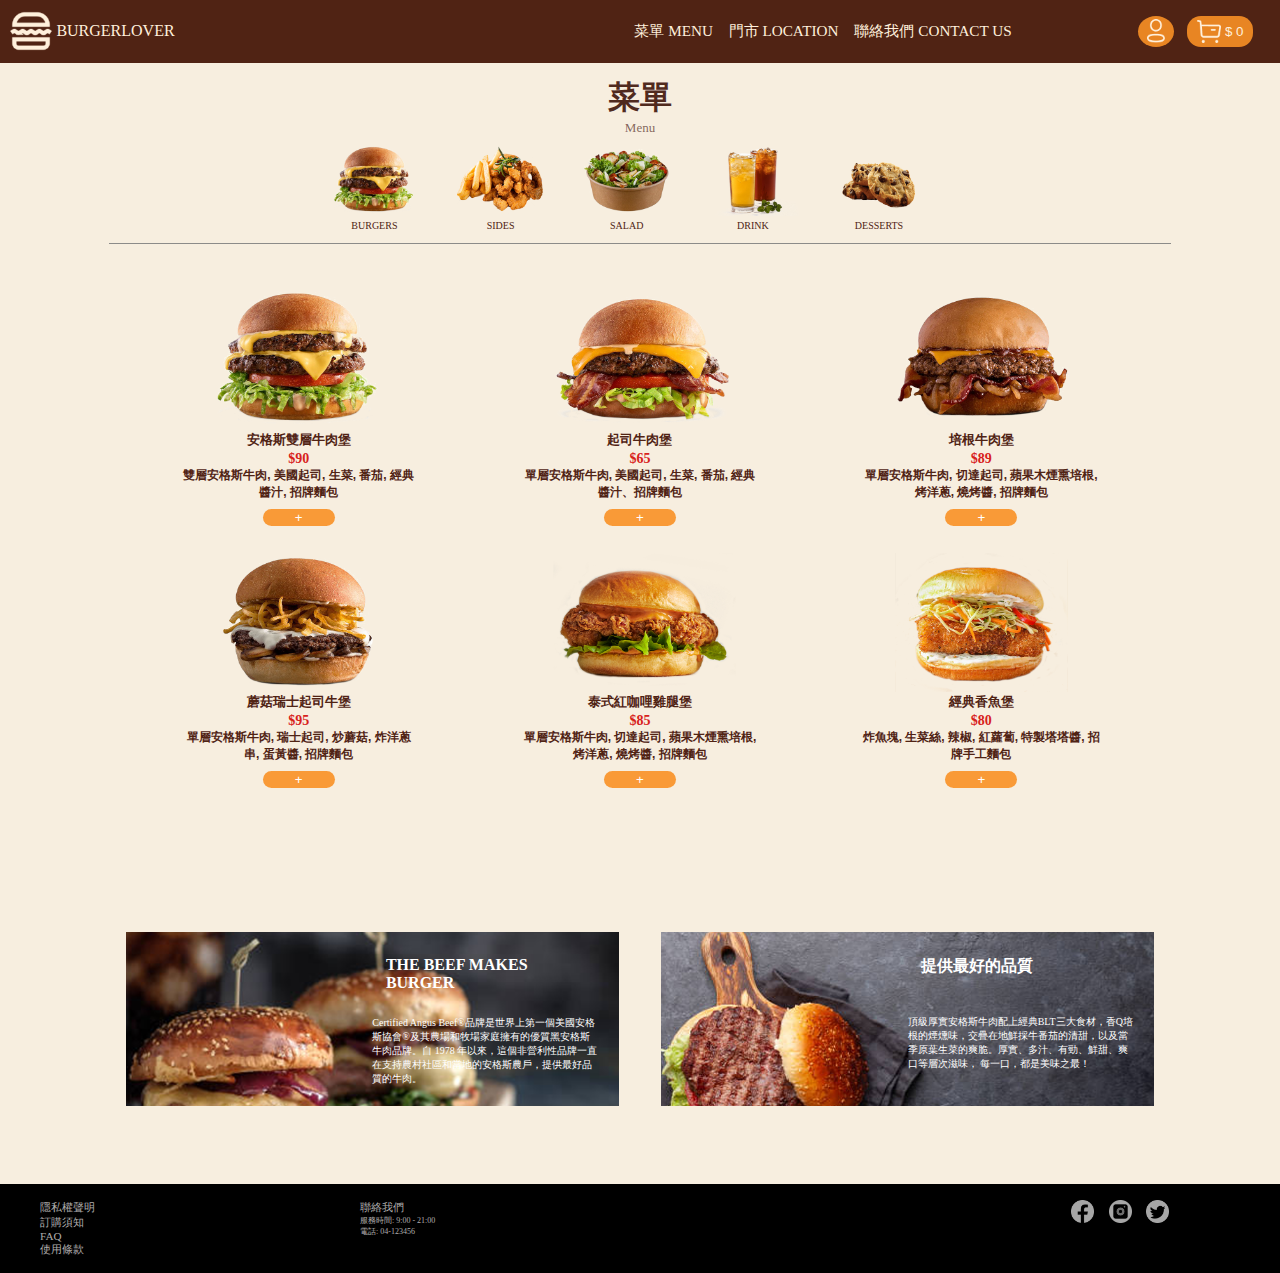
<file: pages/menu.html>
<!DOCTYPE html>
<html lang="en">

<head>
    <meta charset="UTF-8">
    <meta http-equiv="X-UA-Compatible" content="IE=edge">
    <meta name="viewport" content="width=device-width, initial-scale=1.0">
    <title>BURGERLOVER</title>
    <link rel="icon" href="../pictures/BURGER_ICON.png">
    <link rel="stylesheet" href="../style.css">
    <link rel="stylesheet" href="../styles/menu.css">
</head>

<body>
    <header>
        <nav class="navbar_top">
            <div class="logo_container">
                <a class="logotext" href="../index.html">
                    <img class="hamburger_img" src="../pictures/Hamburger.png" alt="burgerLover logo">
                    <span class="nav_logo">BURGERLOVER</span>
                </a>
            </div>
            <div class="navlink_container">
                <div class="navlink">
                    <div>
                        <a class="link_item" href="menu.html">菜單 MENU</a>
                    </div>
                    <div>
                        <a class="link_item" href="location.html">門市 LOCATION</a>
                    </div>
                    <div>
                        <a class="link_item" href="contact_us.html">聯絡我們 CONTACT US</a>
                    </div>
                </div>
                <div class="button_container">
                    <button onclick="document.getElementById('lg_id').style.display='block'" class="login"><img
                            class="login_img" src="../pictures/login_icon.png" alt="login"></button>
                    <button class="price"><img class="price_img" src="../pictures/price_icon.png" alt="shopping cart">$
                        0</button>
                </div>
            </div>
        </nav>
    </header>
    <main>
        <h1 class="menu_h1">菜單</h1>
        <p class="menu_p">Menu</p>
        <ul class="menu_container">
            <li class="menu_item1">
                <a href="burger.html">
                    <img class="menu_img" src="../pictures/Bacon-Cheeseburger.png" alt="">
                    <p>BURGERS</p>
                </a>
            </li>
            <li class="menu_item2">
                <a href="sides.html">
                    <img class="menu_img" src="../pictures/fries.png" alt="">
                    <p>SIDES</p>
                </a>
            </li>
            <li class="menu_item3">
                <a href="salad.html">
                    <img class="menu_img" src="../pictures/salad2.png" alt="">
                    <p>SALAD</p>
                </a>
            </li>
            <li class="menu_item4">
                <a href="drinks.html">
                    <img class="menu_img" src="../pictures/juice.png" alt="">
                    <p>DRINK</p>
                </a>
            </li>
            <li class="menu_item5">
                <a href="dessert.html">
                    <img class="menu_img" src="../pictures/dessert.png" alt="">
                    <p>DESSERTS</p>
                </a>
            </li>
        </ul>
        <!--  -->
        <!--  -->
        <!-- burger -->
        <div id="burger_case" class="product_outside_container">
            <div class="product_container">
                <img src="../pictures/Bacon-Cheeseburger.png" alt="">
                <h5>安格斯雙層牛肉堡</h5>
                <p class="p_price">$90</p>
                <p class="p_content">雙層安格斯牛肉, 美國起司, 生菜, 番茄, 經典醬汁, 招牌麵包</p>
                <button class="product_button">+</button>
            </div>
            <div class="product_container">
                <img src="../pictures/Bacon-Cheeseburger.jpg.png" alt="">
                <h5>起司牛肉堡</h5>
                <p class="p_price">$65</p>
                <p class="p_content">單層安格斯牛肉, 美國起司, 生菜, 番茄, 經典醬汁、招牌麵包</p>
                <button class="product_button">+</button>
            </div>
            <div class="product_container">
                <img src="../pictures/Cheddar-Bacon-Burger.jpg.png" alt="">
                <h5>培根牛肉堡</h5>
                <p class="p_price">$89</p>
                <p class="p_content">單層安格斯牛肉, 切達起司, 蘋果木煙熏培根, 烤洋蔥, 燒烤醬, 招牌麵包</p>
                <button class="product_button">+</button>
            </div>
            <div class="product_container">
                <img src="../pictures/Mushroom-Swiss-Burger.jpg.png" alt="">
                <h5>蘑菇瑞士起司牛堡</h5>
                <p class="p_price">$95</p>
                <p class="p_content">單層安格斯牛肉, 瑞士起司, 炒蘑菇, 炸洋蔥串, 蛋黃醬, 招牌麵包</p>
                <button class="product_button">+</button>
            </div>
            <div class="product_container">
                <img src="../pictures/thai red curry.jpg.png" alt="">
                <h5>泰式紅咖哩雞腿堡</h5>
                <p class="p_price">$85</p>
                <p class="p_content">單層安格斯牛肉, 切達起司, 蘋果木煙熏培根, 烤洋蔥, 燒烤醬, 招牌麵包</p>
                <button class="product_button">+</button>
            </div>
            <div class="product_container">
                <img src="../pictures/Crispy-Fish-Burger.jpg.png" alt="">
                <h5>經典香魚堡</h5>
                <p class="p_price">$80</p>
                <p class="p_content">炸魚塊, 生菜絲, 辣椒, 紅蘿蔔, 特製塔塔醬, 招牌手工麵包</p>
                <button class="product_button">+</button>
            </div>
        </div>
        <div class="sm_info_container">
            <div class="sm_info_left">
                <h4>THE BEEF MAKES BURGER</h4>
                <p>Certified Angus Beef®品牌是世界上第一個美國安格斯協會®及其農場和牧場家庭擁有的優質黑安格斯牛肉品牌。自 1978
                    年以來，這個非營利性品牌一直在支持農村社區和當地的安格斯農戶，提供最好品質的牛肉。
                </p>
            </div>
            <div class="sm_info_right">
                <h4>提供最好的品質</h4>
                <p>頂級厚實安格斯牛肉配上經典BLT三大食材，香Q培根的煙燻味，交疊在地鮮採牛番茄的清甜，以及當季原葉生菜的爽脆。厚實、多汁、有勁、鮮甜、爽口等層次滋味， 每一口，都是美味之最！
                </p>
            </div>
        </div>
    </main>

    <!-- 登入框 -->
    <div id="lg_id" class="modal">
        <div class="lg_container">
            <p4 class="login_title">會員登入</p4>
            <p class="login_p">LOGIN</p>
            <span onclick="document.getElementById('lg_id').style.display='none'" class="close">&times;</span>
            <form class="login_form" action="">
                <div class="enter_group">
                    <label for="member"><img src="../pictures/login_icon2.png" alt=""></label>
                    <input id="member" type="email" name="" id="" placeholder="請輸入email" required>
                </div>
                <div class="enter_group">
                    <label for="pswd"><img src="../pictures/Password_icon.png" alt=""></label>
                    <input id="pswd" type="password" name="" id="" placeholder="請輸入密碼" required>
                </div>
                <div class="button_group">
                    <button>登入</button>
                    <button onclick="document.getElementById('lg_id').style.display='none'">取消</button>
                </div>
            </form>
        </div>
    </div>

    <!-- RWD 下面fix選單 -->
    <div class="container_div">
        <div>
            <a href="../index.html">
                <img src="../pictures/RWD_icon1.png" alt="">
                <p>HOME</p>
            </a>
        </div>
        <div>
            <a href="./menu.html">
                <img src="../pictures/RWD_icon2.png" alt="">
                <p>MENU</p>
            </a>
        </div>
        <div>
            <a href="./location.html">
                <img src="../pictures/RWD_icon3.png" alt="">
                <p>LOCN</p>
            </a>
        </div>
        <div>
            <a href="./contact_us.html">
                <img src="../pictures/RWD_icon6.png" alt="">
                <p>MAIL</p>
            </a>
        </div>
        <div>
            <button class="" onclick="document.getElementById('lg_id').style.display='block'">
                <img src="../pictures/RWD_icon5.png" alt="">
                <p>LOGIN</p>
            </button>
        </div>
    </div>


    <footer class="footer">
        <div class="footer_column">
            <ul class="footer_col1">
                <li><a href="#">隱私權聲明</a></li>
                <li><a href="#">訂購須知</a></li>
                <li><a href="#">FAQ</a></li>
                <li><a href="#">使用條款</a></li>
            </ul>
            <ul>
                <li><a href="./contact_us.html">聯絡我們</a></li>
                <li>服務時間: 9:00 - 21:00</li>
                <li>電話: 04-123456</li>
            </ul>
            <ul class="img_item">
                <li>
                    <a href="#"><img src="../pictures/Facebook.png" alt=""></a>
                    <a href="#"><img src="../pictures/instagram.png" alt=""></a>
                    <a href="#"><img src="../pictures/Twitter.png" alt=""></a>
                </li>
            </ul>
        </div>

    </footer>

</body>

</html>
</file>
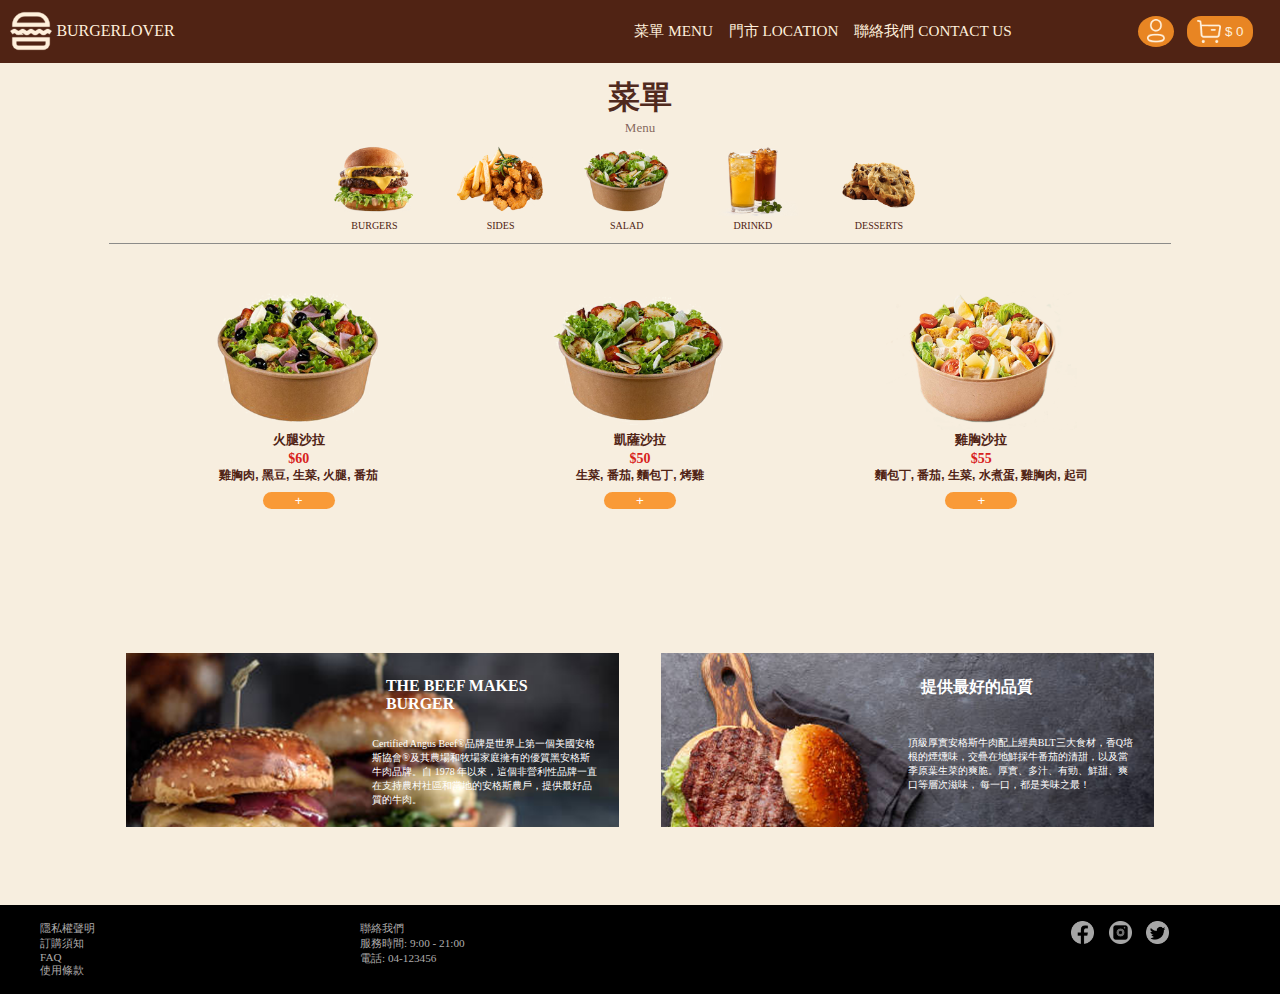
<file: pages/salad.html>
<!DOCTYPE html>
<html lang="en">

<head>
    <meta charset="UTF-8">
    <meta http-equiv="X-UA-Compatible" content="IE=edge">
    <meta name="viewport" content="width=device-width, initial-scale=1.0">
    <title>BURGERLOVER</title>
    <link rel="icon" href="../pictures/BURGER_ICON.png">
    <link rel="stylesheet" href="../style.css">
    <link rel="stylesheet" href="../styles/menu.css">
</head>

<body>
    <header>
        <nav class="navbar_top">
            <div class="logo_container">
                <a class="logotext" href="../index.html">
                    <img class="hamburger_img" src="../pictures/Hamburger.png" alt="burgerLover logo">
                    <span class="nav_logo">BURGERLOVER</span>
                </a>
            </div>
            <div class="navlink_container">
                <div class="navlink">
                    <div>
                        <a class="link_item" href="menu.html">菜單 MENU</a>
                    </div>
                    <div>
                        <a class="link_item" href="location.html">門市 LOCATION</a>
                    </div>
                    <div>
                        <a class="link_item" href="contact_us.html">聯絡我們 CONTACT US</a>
                    </div>
                </div>
                <div class="button_container">
                    <button onclick="document.getElementById('lg_id').style.display='block'" class="login"><img
                            class="login_img" src="../pictures/login_icon.png" alt="login"></button>
                    <button class="price"><img class="price_img" src="../pictures/price_icon.png" alt="shopping cart">$
                        0</button>
                </div>
            </div>
        </nav>
    </header>
    <main>
        <h1 class="menu_h1">菜單</h1>
        <p class="menu_p">Menu</p>
        <ul class="menu_container">
            <li>
                <a href="./burger.html">
                    <img class="menu_img" src="../pictures/Bacon-Cheeseburger.png" alt="">
                    <p>BURGERS</p>
                </a>
            </li>
            <li>
                <a href="./sides.html">
                    <img class="menu_img" src="../pictures/fries.png" alt="">
                    <p>SIDES</p>
                </a>
            </li>
            <li>
                <a href="./salad.html">
                    <img class="menu_img" src="../pictures/salad2.png" alt="">
                    <p>SALAD</p>
                    <!-- style="width: 100%; 
                    background-color: rgba(80, 42, 30, 1); 
                    color: white; 
                    border-radius: 10px;
                    padding: 2% 6%;" -->
                </a>
            </li>
            <li>
                <a href="./drinks.html">
                    <img class="menu_img" src="../pictures/juice.png" alt="">
                    <p>DRINKD</p>
                </a>
            </li>
            <li>
                <a href="./dessert.html">
                    <img class="menu_img" src="../pictures/dessert.png" alt="">
                    <p>DESSERTS</p>
                </a>
            </li>
        </ul>
        <!-- salad -->
        <div class="product_outside_container">
            <div class="product_container">
                <img src="../pictures/salad-tomato.png" alt="">
                <h5>火腿沙拉</h5>
                <p class="p_price">$60</p>
                <p class="p_content">雞胸肉, 黑豆, 生菜, 火腿, 番茄</p>
                <button class="product_button">+</button>
            </div>
            <div class="product_container">
                <img src="../pictures/salad2.png" alt="">
                <h5>凱薩沙拉</h5>
                <p class="p_price">$50</p>
                <p class="p_content">生菜, 番茄, 麵包丁, 烤雞</p>
                <button class="product_button">+</button>
            </div>
            <div class="product_container">
                <img src="../pictures/salad3.png" alt="">
                <h5>雞胸沙拉</h5>
                <p class="p_price">$55</p>
                <p class="p_content"> 麵包丁, 番茄, 生菜, 水煮蛋, 雞胸肉, 起司</p>
                <button class="product_button">+</button>
            </div>
        </div>
        <div class="sm_info_container">
            <div class="sm_info_left">
                <h4 class="item1">THE BEEF MAKES BURGER</h4>
                <p class="item1">Certified Angus Beef®品牌是世界上第一個美國安格斯協會®及其農場和牧場家庭擁有的優質黑安格斯牛肉品牌。自 1978
                    年以來，這個非營利性品牌一直在支持農村社區和當地的安格斯農戶，提供最好品質的牛肉。
                </p>
            </div>
            <div class="sm_info_right">
                <h4>提供最好的品質</h4>
                <p>頂級厚實安格斯牛肉配上經典BLT三大食材，香Q培根的煙燻味，交疊在地鮮採牛番茄的清甜，以及當季原葉生菜的爽脆。厚實、多汁、有勁、鮮甜、爽口等層次滋味， 每一口，都是美味之最！
                </p>
            </div>
        </div>
    </main>

    <!-- 登入畫面 -->
    <div id="lg_id" class="modal">
        <div class="lg_container">
            <p4 class="login_title">會員登入</p4>
            <p class="login_p">LOGIN</p>
            <span onclick="document.getElementById('lg_id').style.display='none'" class="close">&times;</span>
            <form class="login_form" action="">
                <div class="enter_group">
                    <label for="member"><img src="../pictures/login_icon2.png" alt=""></label>
                    <input id="member" type="email" name="" id="" placeholder="請輸入email" required>
                </div>
                <div class="enter_group">
                    <label for="pswd"><img src="../pictures/Password_icon.png" alt=""></label>
                    <input id="pswd" type="password" name="" id="" placeholder="請輸入密碼" required>
                </div>
                <div class="button_group">
                    <button>登入</button>
                    <button onclick="document.getElementById('lg_id').style.display='none'">取消</button>
                </div>
            </form>
        </div>
    </div>


    <!-- RWD 下面fix選單 -->
    <div class="container_div">
        <div>
            <a href="../index.html">
                <img src="../pictures/RWD_icon1.png" alt="">
                <p>HOME</p>
            </a>
        </div>
        <div>
            <a href="./menu.html">
                <img src="../pictures/RWD_icon2.png" alt="">
                <p>MENU</p>
            </a>
        </div>
        <div>
            <a href="./location.html">
                <img src="../pictures/RWD_icon3.png" alt="">
                <p>LOCN</p>
            </a>
        </div>
        <div>
            <a href="./contact_us.html">
                <img src="../pictures/RWD_icon6.png" alt="">
                <p>MAIL</p>
            </a>
        </div>
        <div>
            <button class="" onclick="document.getElementById('lg_id').style.display='block'">
                <img src="../pictures/RWD_icon5.png" alt="">
                <p>LOGIN</p>
            </button>
        </div>
    </div>

    <footer class="footer">
        <div class="footer_column">
            <ul>
                <li><a href="#">隱私權聲明</a></li>
                <li><a href="#">訂購須知</a></li>
                <li><a href="#">FAQ</a></li>
                <li><a href="#">使用條款</a></li>
            </ul>
            <ul>
                <li><a href="#">聯絡我們</a></li>
                <li><a href="#">服務時間: 9:00 - 21:00</a></li>
                <li><a href="#">電話: 04-123456</a></li>
            </ul>
            <ul class="img_item">
                <li>
                    <a href="#"><img src="../pictures/Facebook.png" alt=""></a>
                    <a href="#"><img src="../pictures/instagram.png" alt=""></a>
                    <a href="#"><img src="../pictures/Twitter.png" alt=""></a>
                </li>
            </ul>
        </div>

    </footer>

</body>

</html>
</file>
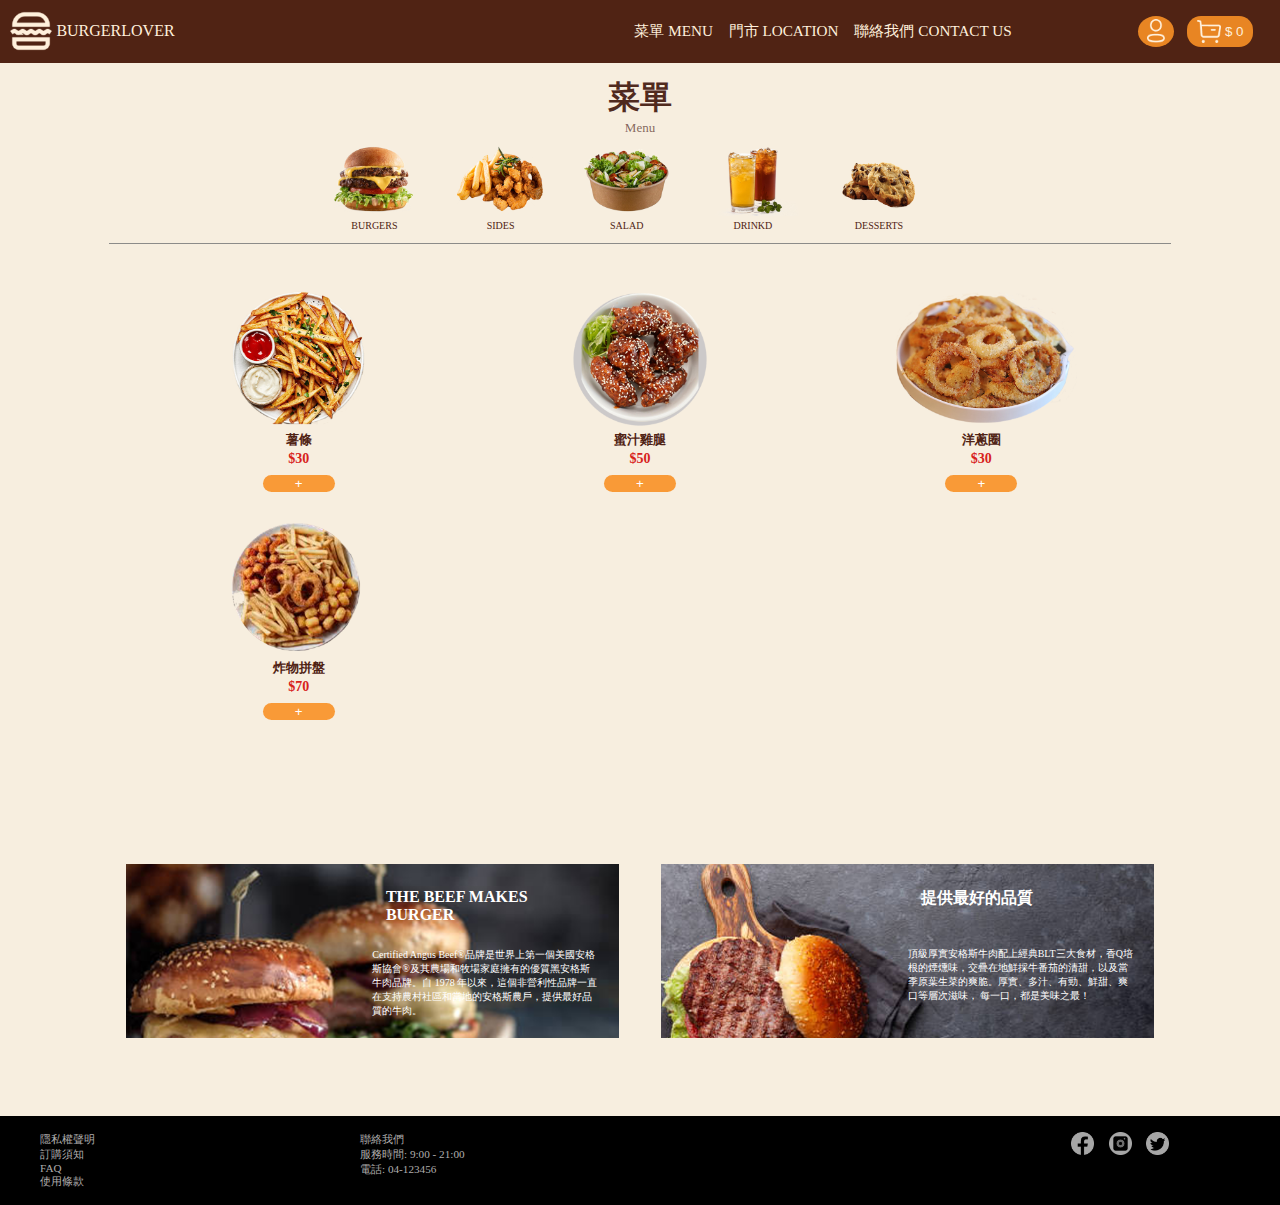
<file: pages/sides.html>
<!DOCTYPE html>
<html lang="en">

<head>
    <meta charset="UTF-8">
    <meta http-equiv="X-UA-Compatible" content="IE=edge">
    <meta name="viewport" content="width=device-width, initial-scale=1.0">
    <title>BURGERLOVER</title>
    <link rel="icon" href="../pictures/BURGER_ICON.png">
    <link rel="stylesheet" href="../style.css">
    <link rel="stylesheet" href="../styles/menu.css">
</head>

<body>
    <header>
        <nav class="navbar_top">
            <div class="logo_container">
                <a class="logotext" href="../index.html">
                    <img class="hamburger_img" src="../pictures/Hamburger.png" alt="burgerLover logo">
                    <span class="nav_logo">BURGERLOVER</span>
                </a>
            </div>
            <div class="navlink_container">
                <div class="navlink">
                    <div>
                        <a class="link_item" href="menu.html">菜單 MENU</a>
                    </div>
                    <div>
                        <a class="link_item" href="location.html">門市 LOCATION</a>
                    </div>
                    <div>
                        <a class="link_item" href="contact_us.html">聯絡我們 CONTACT US</a>
                    </div>
                </div>
                <div class="button_container">
                    <button onclick="document.getElementById('lg_id').style.display='block'" class="login"><img
                            class="login_img" src="../pictures/login_icon.png" alt="login"></button>
                    <button class="price"><img class="price_img" src="../pictures/price_icon.png" alt="shopping cart">$
                        0</button>
                </div>
            </div>
        </nav>
    </header>
    <main>
        <h1 class="menu_h1">菜單</h1>
        <p class="menu_p">Menu</p>
        <ul class="menu_container">
            <li>
                <a href="./burger.html">
                    <img class="menu_img" src="../pictures/Bacon-Cheeseburger.png" alt="">
                    <p>BURGERS</p>
                </a>
            </li>
            <li>
                <a href="./sides.html">
                    <img class="menu_img" src="../pictures/fries.png" alt="">
                    <p>SIDES</p>
                    <!-- style="width: 100%; 
                    background-color: rgba(80, 42, 30, 1); 
                    color: white; 
                    border-radius: 10px;
                    padding: 2% 6%;" -->
                </a>
            </li>
            <li>
                <a href="./salad.html">
                    <img class="menu_img" src="../pictures/salad2.png" alt="">
                    <p>SALAD</p>
                </a>
            </li>
            <li>
                <a href="./drinks.html">
                    <img class="menu_img" src="../pictures/juice.png" alt="">
                    <p>DRINKD</p>
                </a>
            </li>
            <li>
                <a href="./dessert.html">
                    <img class="menu_img" src="../pictures/dessert.png" alt="">
                    <p>DESSERTS</p>
                </a>
            </li>

        </ul>
        <!-- sides -->
        <div class="product_outside_container">
            <div class="product_container">
                <img src="../pictures/French-Fries.jpg.png" alt="">
                <h5>薯條</h5>
                <p class="p_price">$30</p>
                <p class="p_content"></p>
                <button class="product_button">+</button>
            </div>
            <div class="product_container">
                <img src="../pictures/Honey-Wings.jpg.png" alt="">
                <h5>蜜汁雞腿</h5>
                <p class="p_price">$50</p>
                <p class="p_content"></p>
                <button class="product_button">+</button>
            </div>
            <div class="product_container">
                <img src="../pictures/onion-rings.jpg.png" alt="">
                <h5>洋蔥圈</h5>
                <p class="p_price">$30</p>
                <p class="p_content"></p>
                <button class="product_button">+</button>
            </div>
            <div class="product_container">
                <img src="../pictures/fries_platter.jfif.png" alt="">
                <h5>炸物拼盤</h5>
                <p class="p_price">$70</p>
                <p class="p_content"></p>
                <button class="product_button">+</button>
            </div>
        </div>
        <div class="sm_info_container">
            <div class="sm_info_left">
                <h4 class="item1">THE BEEF MAKES BURGER</h4>
                <p class="item1">Certified Angus Beef®品牌是世界上第一個美國安格斯協會®及其農場和牧場家庭擁有的優質黑安格斯牛肉品牌。自 1978
                    年以來，這個非營利性品牌一直在支持農村社區和當地的安格斯農戶，提供最好品質的牛肉。
                </p>
            </div>
            <div class="sm_info_right">
                <h4>提供最好的品質</h4>
                <p>頂級厚實安格斯牛肉配上經典BLT三大食材，香Q培根的煙燻味，交疊在地鮮採牛番茄的清甜，以及當季原葉生菜的爽脆。厚實、多汁、有勁、鮮甜、爽口等層次滋味， 每一口，都是美味之最！
                </p>
            </div>
        </div>
    </main>

    <!-- 登入畫面 -->
    <div id="lg_id" class="modal">
        <div class="lg_container">
            <p4 class="login_title">會員登入</p4>
            <p class="login_p">LOGIN</p>
            <span onclick="document.getElementById('lg_id').style.display='none'" class="close">&times;</span>
            <form class="login_form" action="">
                <div class="enter_group">
                    <label for="member"><img src="../pictures/login_icon2.png" alt=""></label>
                    <input id="member" type="email" name="" id="" placeholder="請輸入email" required>
                </div>
                <div class="enter_group">
                    <label for="pswd"><img src="../pictures/Password_icon.png" alt=""></label>
                    <input id="pswd" type="password" name="" id="" placeholder="請輸入密碼" required>
                </div>
                <div class="button_group">
                    <button>登入</button>
                    <button onclick="document.getElementById('lg_id').style.display='none'">取消</button>
                </div>
            </form>
        </div>
    </div>

    <!-- RWD 下面fix選單 -->
    <div class="container_div">
        <div>
            <a href="../index.html">
                <img src="../pictures/RWD_icon1.png" alt="">
                <p>HOME</p>
            </a>
        </div>
        <div>
            <a href="./menu.html">
                <img src="../pictures/RWD_icon2.png" alt="">
                <p>MENU</p>
            </a>
        </div>
        <div>
            <a href="./location.html">
                <img src="../pictures/RWD_icon3.png" alt="">
                <p>LOCN</p>
            </a>
        </div>
        <div>
            <a href="./contact_us.html">
                <img src="../pictures/RWD_icon6.png" alt="">
                <p>MAIL</p>
            </a>
        </div>
        <div>
            <button class="" onclick="document.getElementById('lg_id').style.display='block'">
                <img src="../pictures/RWD_icon5.png" alt="">
                <p>LOGIN</p>
            </button>
        </div>
    </div>

    <footer class="footer">
        <div class="footer_column">
            <ul>
                <li><a href="#">隱私權聲明</a></li>
                <li><a href="#">訂購須知</a></li>
                <li><a href="#">FAQ</a></li>
                <li><a href="#">使用條款</a></li>
            </ul>
            <ul>
                <li><a href="#">聯絡我們</a></li>
                <li><a href="#">服務時間: 9:00 - 21:00</a></li>
                <li><a href="#">電話: 04-123456</a></li>
            </ul>
            <ul class="img_item">
                <li>
                    <a href="#"><img src="../pictures/Facebook.png" alt=""></a>
                    <a href="#"><img src="../pictures/instagram.png" alt=""></a>
                    <a href="#"><img src="../pictures/Twitter.png" alt=""></a>
                </li>
            </ul>
        </div>

    </footer>

</body>

</html>
</file>
<file: style.css>
body {
    background-color: rgb(247, 238, 223);
    background-repeat: no-repeat;
    width: 100%;
    margin: 0;
    height: 100vh
}

.navbar_top {
    width: 100%;
    display: grid;
    grid-template-columns: 2fr 10fr;
    background-color: rgba(80, 35, 20, 1);
    align-items: center;
    padding: 0.5%;
    position: fixed;
    top: 0;
    left: 0;
    z-index: 5;
}

.hamburger_img {
    height: 50px;
}

.logotext {
    color: rgba(255, 240, 220, 1);
    text-decoration: none;
    display: flex;
    flex-direction: row;
}

.nav_logo {
    align-self: center;
    font-family: Comic Sans MS, Segoe Script, Lucida Sans Typewriter, Bahnschrift SemiBold, Lucida Console, Impact, MV Boli;

}

.navlink_container {
    width: 99%;
    display: grid;
    grid-template-columns: 9fr 3fr;
    justify-items: end;

}

.navlink {
    display: grid;
    grid-template-columns: 3fr 4fr 5fr;
    align-items: center;
}

.link_item {
    color: rgba(255, 240, 220, 1);
    text-decoration: none;
    font-family: Comic Sans MS, Segoe Script, Lucida Sans Typewriter, Bahnschrift SemiBold, Lucida Console, Impact, MV Boli;
    /*,Ink Free, Century Gothic; */
    font-size: 0.95rem;
}

.link_item:hover,
.link_item span:hover {
    color: rgba(248, 144, 37, 0.9);
}

.button_container {
    display: flex;
    align-items: baseline;
    padding-right: 8%;
}

.login_img {
    width: 75%;
    margin-top: 10%;
}

.price_img {
    width: 45%;
    margin: 6% 8% 6% 6%;

}

.login {
    background-color: rgba(248, 144, 37, 0.9);
    border-radius: 50%;
    border: none;
    cursor: pointer;
    width: 35%;
    position: relative;
    right: 13%;
}

.price {
    background-color: rgba(248, 144, 37, 0.9);
    border-radius: 14px;
    border: none;
    color: rgba(255, 240, 220, 1);
    cursor: pointer;
    display: flex;
    flex-direction: row;
    align-items: center;
}

main {
    width: 100%;
    padding: 16px 0;
    margin-top: 40px;
    height: auto;
    /* Used in this example to enable scrolling */
    /* background-color: rgb(223, 207, 185); */
}

/*  */
/*  */
/*  */
/* 輪播圖 */

/* Slideshow container */
.slideshow-container {
    width: 100%;
    /* width: 100%; */
    position: relative;
    margin: auto;
}

/* Hide the images by default */
.mySlides {
    display: none;
    /* width: 100%; */
}

/* .mySlides img {
    
} */

/* Next & previous buttons */
.prev,
.next {
    cursor: pointer;
    position: absolute;
    top: 50%;
    width: auto;
    margin-top: -22px;
    padding: 16px;
    color: white;
    font-weight: bold;
    font-size: 18px;
    transition: 0.6s ease;
    border-radius: 0 5px 5px 0;
    user-select: none;
}

/* Position the "next button" to the right */
.next {
    right: 0;
    border-radius: 3px 0 0 3px;
}

/* On hover, add a black background color with a little bit see-through */
.prev:hover,
.next:hover {
    background-color: rgba(0, 0, 0, 0.6);
}

/* The dots/bullets/indicators */
.dot {
    cursor: pointer;
    height: 15px;
    width: 15px;
    margin: 0 2px;
    background-color: #bbb;
    border-radius: 50%;
    display: inline-block;
    transition: background-color 0.6s ease;
}

.dot_container {
    display: inline-block;
    width: 100%;
    position: relative;
    bottom: 30px;
    text-align: center;
}

.active,
.dot:hover {
    background-color: #717171;
}

/* Fading animation */
.fade {
    animation-name: fade;
    animation-duration: 1.5s;
}

@keyframes fade {
    from {
        opacity: .4
    }

    to {
        opacity: 1
    }
}

.order_container {
    text-align: center;
    width: 100%;
}

.order_button {
    cursor: pointer;
    width: 20%;
    padding: 1% 2%;
    margin: 0.5% 1.3%;
    font-weight: 800;
    font-size: medium;
    white-space: nowrap;
    border: rgba(248, 144, 37, 0.9) 2px solid;
    border-radius: 30px;
    background-color: rgb(247, 238, 223);
    color: rgba(248, 144, 37, 0.9);
}

.order_button:hover {
    color: white;
    background-color: rgba(248, 144, 37, 0.9);
    border: none;
}

/*  */
/*  */
.section2 {
    display: grid;
    grid-template-columns: 1.2fr 1fr;
    padding: 6%;
    color: rgba(80, 35, 20, 1);
}

.sec2_text {
    display: grid;
    grid-template-rows: 1fr 3fr;

}

.section2 h2 {
    color: rgba(224, 154, 83, 1);
    position: relative;
    right: 15%;
    margin: 5% 0;

}

.section2 p {
    margin: 0;
    line-height: 1.8;
    padding: 0 5%;
    font-size: small;
    align-self: center;
    font-weight: bold;
}

.section2 img {
    width: 100%;
}

.section3 {
    display: grid;
    grid-template-columns: 1fr 1.2fr;
    padding: 3% 6% 6% 6%;
    color: rgba(80, 35, 20, 1);
}

.section3 h1 {
    color: rgba(224, 154, 83, 1);
    position: relative;
    margin: 5% 0;
    text-align: end;
    left: 15%;
    top: 25%;
}

.section3 p {
    margin: 0;
    line-height: 1.8;
    padding: 0 5%;
    font-size: small;
    align-self: center;
    font-weight: bold;
}

.section3 img {
    width: 100%;
}

/*  */
/*  */
/* FOOTER */
.footer {
    width: 100%;
    /* position: relative; */
    background-color: black;
}

.footer_column {
    width: 100%;
    margin: 0;
    display: grid;
    grid-template-columns: 1fr 2fr 1fr;
    font-family: Comic Sans MS, Segoe Script, Lucida Sans Typewriter, Bahnschrift SemiBold, Lucida Console, Impact, MV Boli;
}

.footer_column a {
    color: rgb(175, 173, 173);
    text-decoration: none;
    font-size: 0.7rem;
}

.footer_column>ul>li {
    list-style: none;
    color: rgb(175, 173, 173);
    font-size: 0.5rem;
}

.img_item img {
    width: 23px;
}

.img_item li {
    display: flex;
    justify-content: space-evenly;
}

.img_item {
    width: 40%;
    justify-self: center;
    padding: 0;
}

/*  */
/*  */
/* login style */
.modal {
    width: 100%;
    font-family: Comic Sans MS, Segoe Script, Lucida Sans Typewriter, Bahnschrift SemiBold, Lucida Console, Impact, MV Boli;
    /* Hidden by default */
    display: none;
    /* Stay in place */
    position: fixed;
    /* Sit on top */
    z-index: 1;
    left: 0;
    top: 0;
    /* Full width */
    width: 100%;
    /* Full height */
    height: 100%;
    /* Enable scroll if needed */
    overflow: auto;
    /* Black w/ opacity */
    background-color: rgba(0, 0, 0, 0.4);
    padding-top: 12%;
}

.lg_container {
    margin: auto;
    display: grid;
    justify-items: center;
    width: 28%;
    position: relative;
    background-color: rgba(246, 230, 196, 0.8);
    padding: 4% 0 1.5% 0;
    border-radius: 10px;
    /* border: 2px solid rgba(80, 35, 20, 1);
    backdrop-filter: blur(10px); */
}

.login_form div img {
    width: 20px;
    position: relative;
    top: 8%;
}


.login_title {
    margin: 0;
    font-weight: bold;
}

.login_p {
    margin: 0;
    font-size: x-small;
}

.enter_group {
    width: 100%;
    display: grid;
    grid-template-columns: 1fr 10fr;
    margin-top: 10%;
}

.enter_group input {
    margin-left: 5%;
}

.button_group {
    display: flex;
    justify-content: space-around;
}

.button_group button {
    width: 40%;
    border-radius: 10px;
    border: none;
    background-color: rgba(80, 35, 20, 1);
    color: rgba(255, 240, 220, 1);
    margin: 15% 0;
    cursor: pointer;
}

.button_group button:hover {
    background-color: rgba(248, 144, 37, 0.9);
}

.close {
    position: absolute;
    right: 3%;
    top: 1%;
    font-size: 30px;
    font-weight: bold;
}

.close:hover,
.close:focus {
    color: rgba(248, 144, 37, 0.9);
    cursor: pointer;
}

/* RWD選單 */
.container_div {
    display: grid;
    grid-template-columns: 1fr 1fr 1fr 1fr 1fr;
    font-family: Comic Sans MS, Segoe Script, Lucida Sans Typewriter, Bahnschrift SemiBold, Lucida Console, Impact, MV Boli;
    font-size: 0.5rem;
    background-color: rgba(80, 35, 20, 1);
    display: none;
    position: fixed;
    bottom: 0;
    width: 100%;
    /* margin: auto; */
    justify-items: center;
    /* justify-items:stretch */
}

.container_div a {
    color: rgb(247, 238, 223);
    text-decoration: none;
    justify-items: center;
}

.container_div p {
    margin-top: 0;
    margin-bottom: 1%;
}

.container_div img {
    width: 30px;
    margin-top: 10%;
}
.container_div button {
    border: none;
    background-color: rgba(255, 255, 255, 0);
    color: rgb(247, 238, 223);
    font-family:Comic Sans MS, Segoe Script, Lucida Sans Typewriter, Bahnschrift SemiBold, Lucida Console, Impact, MV Boli;
    font-size: 0.5rem;
}

/* rwd */
/*  */
/*  */
@media screen and (max-width: 768px) {
    .navlink span {
        display: none;
    }

    .navlink {
        display: grid;
        grid-template-columns: 1fr 1fr 1fr;
    }

    .navlink_container {
        display: grid;
        grid-template-columns: 2fr fr;
    }
}

@media screen and (max-width: 576px) {
    .navbar_top {
        display: grid;
        grid-template-columns: 1fr;
    }

    /* RWD 橫列選單 */
    .container_div {
        display: grid;
        grid-template-columns: 1fr 1fr 1fr 1fr 1fr;
    }

    .logo_container {
        margin: auto;
    }

    /* .hamburger_img {
        display: none;
    } */

    .navlink_container {
        display: none;
    }

    main {
        margin-top: 35px;
    }

    .dot {
        height: 10px;
        width: 10px;
    }

    .prev,
    .next {
        top: 30%;
        padding: 5px;
    }

    .order_button {
        width: auto;
    }

    .section2 {
        display: grid;
        /* grid-template-columns: 1fr 1fr; */
        padding: 6% 6% 1% 6%;
        position: relative;
        margin-bottom: 9%;
    }

    .section2 img {
        position: relative;
        left: 10%;
    }

    .sec2_text {
        display: grid;
        grid-template-rows: 1fr 1fr;
    }

    .section2 h2 {
        font-size: large;
        position: relative;
        right: 12%;
        margin: 7% 0;
        /* height: fit-content; */
    }

    .section2 p {
        position: absolute;
        left: 6%;
        top: 65%;
        width: 75%;
        text-align: left;
        font-size: xx-small;
        height: fit-content;
    }

    .section3 {
        display: grid;
        /* grid-template-columns: 1fr 1fr; */
        padding: 4% 6%;
        margin-bottom: 30%;
        position: relative;
        top: 5%;
    }

    .section3 img {
        position: relative;
        right: 10%;
        z-index: -1;
    }

    .sec3_text {
        display: grid;
        grid-template-rows: 1fr 1fr;
    }

    .section3 h1 {
        font-size: large;
        position: relative;
        right: 12%;
        margin: 5% 0;
        height: fit-content;
    }

    .section3 p {
        position: absolute;
        top: 95%;
        width: 75%;
        text-align: left;
        font-size: xx-small;
    }

    .footer_column {
        display: grid;
        grid-template-columns: 0.9fr 1.5fr 1fr;
        font-family: Comic Sans MS, Segoe Script, Lucida Sans Typewriter, Bahnschrift SemiBold, Lucida Console, Impact, MV Boli;
    }
    .footer {
        padding-bottom: 12%;
    }

    /* 會員登入樣式 */
    .modal {
        padding-top: 30%;
    }

    .lg_container {
        width: 75%;
    }
}
</file>
<file: styles/menu.css>
body {
    height: auto;
}

.menu_h1 {
    text-align: center;
    margin-bottom: 0;
    margin-top: 20px;
    color: rgba(80, 42, 30, 1);
    font-family: Comic Sans MS, Segoe Script, Lucida Sans Typewriter, Bahnschrift SemiBold, Lucida Console, Impact, MV Boli;
}

.menu_p {
    text-align: center;
    margin-top: 0;
    margin-bottom: 0;
    font-size: small;
    color: rgba(80, 42, 30, 0.7);
    font-family: Comic Sans MS, Segoe Script, Lucida Sans Typewriter, Bahnschrift SemiBold, Lucida Console, Impact, MV Boli;

}

.menu_container {
    list-style: none;
    text-align: center;
    margin: 0 0;
    padding-bottom: 5%;
    padding: 0.8% 0 0.8% 0;
    position: sticky;
    /* z-index: 5; */
    top: 55px;
    /* background-image: url(./picture/backgroundimage_1.png); */
    background-color: rgb(247, 238, 223);
    border-bottom: 1px solid rgba(128, 128, 128, 0.9);
    width: 83%;
    margin: auto;
}

.menu_container>li {
    display: inline-block;
    width: 9%;
    margin-right: 2.5%;
}

.menu_container>li>a {
    text-decoration: none;
    color: rgba(80, 35, 20, 1);

    font-weight: 500;
}

.menu_img {
    width: 100%;
}

.menu_container p {
    margin: 0;
    font-size: x-small;
    font-family: Comic Sans MS, Segoe Script, Lucida Sans Typewriter, Bahnschrift SemiBold, Lucida Console, Impact, MV Boli;
}

.product_outside_container {
    display: grid;
    grid-template-columns: repeat(3, 1fr);
    justify-items: center;
    padding: 3% 10%;

}

.product_container {
    display: grid;
    grid-template-rows: auto;
    width: 70%;
    justify-items: center;
    padding: 2.5% 4%;
    margin-bottom: 3%;
    font-family: Comic Sans MS, Segoe Script, Lucida Sans Typewriter, Bahnschrift SemiBold, Lucida Console, Impact, MV Boli;
    overflow: hidden;
    z-index: -1;
}

.product_container h5 {
    margin-bottom: 1%;
    margin-top: 0.3%;
    color: rgba(80, 35, 20, 1);
}

.product_container img {
    width: 80%;
    transform: scale(1, 1);
    transition: all 1s ease-out;
}


.product_container:hover {
    transform: scale(1.2, 1.2);
}

.p_price {
    color: rgb(215, 34, 28);
    font-weight: bold;
    font-size: 14px;
    margin: 0;
}

.p_content {
    font-weight: 600;
    font-size: 12px;
    margin: 0 0 1% 0;
    font-family: 'Segoe UI', Tahoma, Geneva, Verdana, sans-serif;
    text-align: center;
    color: rgba(80, 35, 20, 1);
}

.product_button {
    background-color: rgba(248, 144, 37, 0.9);
    border-radius: 50px;
    color: white;
    border: none;
    width: 30%;
    margin-top: 5px;
    cursor: pointer;
}

.sm_info_container {
    display: flex;
    flex-direction: row;
    padding: 6% 9% 4% 9%;
    justify-content: center;
    font-family: Comic Sans MS, Segoe Script, Lucida Sans Typewriter, Bahnschrift SemiBold, Lucida Console, Impact, MV Boli;
}

.sm_info_left {
    background-image: url('../pictures/burger_landscape9.png');
    object-fit: fill;
    width: 50%;
    display: grid;
    grid-template-columns: 1fr 1fr;
    padding: 1% 2% 1% 2%;
    margin: 1% 2% 1% 1%;
}

.sm_info_left h4 {
    color: white;
    grid-column-start: 2;
    margin: 6%;
}

.sm_info_left p {
    color: white;
    font-size: x-small;
    grid-column-start: 2;
}

.sm_info_right h4 {
    color: white;
    grid-column-start: 2;
    margin: 6%;
}

.sm_info_right p {
    color: white;
    font-size: x-small;
    grid-column-start: 2;
}

.sm_info_right {
    background-image: url('../pictures/burger_landscape8.jpg.png');
    object-fit: contain;
    width: 50%;
    display: grid;
    grid-template-columns: 1fr 1fr;
    padding: 1% 2% 1% 2%;
    margin: 1% 1% 1% 2%;
}

@media screen and (max-width: 576px) {

    /* 菜單選單 */
    .menu_h1 {
        margin-top: 1%;
        font-size: large;
    }

    .menu_p {
        font-size: x-small;
    }

    .menu_container {
        display: grid;
        grid-template-columns: 1.2fr 1fr 1fr 1fr 1fr;
        justify-items: start;
        padding-top: 2%;
        background-color: rgb(247, 238, 223);
        z-index: 1;
    }

    /* .menu_item1 {
    } */

    .menu_item2 {
        position: relative;
        left: 15%;
    }

    /* .menu_item3 {
    } */
    /* .menu_item4 {
    } */
    /* .menu_item5 {
    } */
    .menu_container img {
        display: none;
    }

    .menu_container {
        top: 50px;
    }
    .menu_container li a p {
        font-size: xx-small;
    }

    .menu_container p:hover {
        color: rgba(248, 144, 37, 0.9);
    }


    /* 下面兩欄資訊欄變一欄 */
    .sm_info_container {
        display: flex;
        flex-direction: column;
    }

    .sm_info_left {
        width: 90%;
        margin: auto;
        display: grid;
        grid-template-columns: 1fr 1.4fr;
        margin-bottom: 5%;
    }

    .sm_info_left h4 {
        grid-column-start: 2;
    }

    .sm_info_left p {
        font-size: xx-small;
        grid-column-start: 2;
        font-weight: bold;
    }

    .sm_info_right {
        width: 90%;
        margin: auto;
        display: grid;
        grid-template-columns: 1fr 1.4fr;
    }

    .sm_info_right h4 {
        grid-column-start: 2;
    }

    .sm_info_right p {
        font-size: xx-small;
        font-weight: bold;
    }

    .img_item {
        width: 100%;
    }

    .product_outside_container {
        display: grid;
        grid-template-columns: repeat(2, 1fr);
    }

}
</file>
<file: styles/contact_us.css>
main {
    height: auto;
}

.title {
    text-align: center;
    color: rgba(80, 35, 20, 1);
    margin-bottom: 0;
    font-family: Comic Sans MS, Segoe Script, Lucida Sans Typewriter, Bahnschrift SemiBold, Lucida Console, Impact, MV Boli;
}


.sm_title {
    text-align: center;
    color: rgba(80, 42, 30, 0.7);
    margin-top: 0;
    font-size: small;
    font-family: Comic Sans MS, Segoe Script, Lucida Sans Typewriter, Bahnschrift SemiBold, Lucida Console, Impact, MV Boli;
}

.main_container {
    margin: 0 auto 13% auto;
    width: 60%;
    display: grid;
    grid-template-rows: 1fr 1fr 1fr 1fr 1.2fr;
    border: 0;
    border-top: 0.8px solid rgb(171, 171, 171);
    border-radius: 5px;
    /* background-color: white; */
    /* background-color: rgb(241, 226, 198); */
}

.row_container {
    display: flex;
    flex-direction: row;
    border-bottom: 1px solid rgb(174, 174, 174);
    border-left: 0.8px solid rgb(181, 181, 181);
    border-right: 0.8px solid rgb(179, 179, 179);
    width: 100%;
    align-items: center;
    background-color: white;
    /* background-color: rgb(227, 227, 227); */
}

.row_container span {
    color: red;
    font-size: 13px;
    position: relative;
    left: 10%;
}

.cont_input {
    width: 100%;
    justify-content: left;
    padding-left: 8%;
}

.cont_input input {
    width: 70%;
    padding: 1.2%;
    border-radius: 3px;
    border: 0.8px solid grey;
    background-color: white;
}

.cont_input select {
    background-color: white;
}

.cont_title {
    padding: 6% 4% 6% 6%;
    width: 30%;
    border-right: 0.8px solid rgb(196, 196, 196);
    font-weight: bold;
    /* background-color: white; */
    align-self: stretch;
    background-color: rgb(227, 227, 227);
}

.bigger_input {
    height: 80px;
    width: 70%;
    background-color: white;
}
.cont_us_button_group {
    display: flex;
    justify-content: space-evenly;
    padding: 5% 10%;
    border: none;
}
.cont_us_button_group button{
    background-color: rgb(247, 238, 223);
    color: rgba(248, 144, 37, 0.9);
    font-weight: bold;
    border: 1.6px solid rgba(248, 144, 37, 0.9);
    border-radius: 30px;
    padding: 2% 12%;
    cursor: pointer;
}
.cont_us_button_group button:hover {
    background-color: rgba(248, 144, 37, 0.9);
    color: white;
}


@media screen and (max-width: 576px) {
    .img_item {
        width: 100%;
    }
    .title {
        margin-top: 1%;
        font-size: large;
    }

    .sm_title {
        font-size: x-small;
    }

}
</file>
<file: styles/location.css>
.loc_title_container h1 {
    width: 100%;
    text-align: center;
    letter-spacing: 5px;
    color: rgba(80, 35, 20, 1);
    font-family: Comic Sans MS, Segoe Script, Lucida Sans Typewriter, Bahnschrift SemiBold, Lucida Console, Impact, MV Boli;
    margin-bottom: 0;
}

.loc_title_container p {
    width: 100%;
    text-align: center;
    color: rgba(80, 35, 20, 0.7);
    font-family: Comic Sans MS, Segoe Script, Lucida Sans Typewriter, Bahnschrift SemiBold, Lucida Console, Impact, MV Boli;
    font-size: small;
    margin-top: 0;
    margin-bottom: 1%;
}

.loc_button {
    display: flex;
    flex-direction: row;
    justify-content: space-evenly;
}

.loc_button button {
    background-color: rgb(247, 238, 223);
    /* border: rgba(80, 35, 20, 1) 1px solid; */
    /* background-image: url(./picture/backgroundimage_2.png); */
    border: none;
    color: rgba(80, 35, 20, 1);
    font-weight: 800;
    font-size: 1rem;
    padding: 0.5rem 2.6em;
    cursor: pointer;
    margin: 0 -12%;
}

.loc_container {
    display: grid;
    grid-template-columns: 1fr 1.3fr;
    justify-items: start;
    margin-top: 11%;
    padding: 0 8%;
    font-family: Comic Sans MS, Segoe Script, Lucida Sans Typewriter, Bahnschrift SemiBold, Lucida Console, Impact, MV Boli;
}

.loc_content img {
    height: 30px;
}

.loc_info {
    width: 100%;
    padding-left: 40px;
}

.loc_content li {
    list-style: none;
    margin-bottom: 7%;
    display: flex;
    flex-direction: row;
    align-items: center;

}

.loc_content img,
.loc_content span {
    display: inline-block;
    margin-left: 5%;
    color: rgba(80, 35, 20, 1);
}

.map_container {
    position: relative;
    bottom: 18%;
    width: 100%;
}

@media screen and (max-width: 576px) {
    main {
        height: auto;
    }

    .loc_title_container h1 {
        margin-top: 0;
        font-size: large;
        letter-spacing: 0;
        margin-top: 1%;
    }

    .loc_title_container p {
        font-size: x-small;
    }

    .loc_container {
        display: flex;
        flex-direction: column;
    }

    .loc_info {
        padding: 0%;
    }

    .loc_button button {
        font-size: 0.8rem;
        padding: 0.5rem 2.6em;
        cursor: pointer;
        margin: 0 -12%;
    }
    .loc_content li {
        margin-bottom: 2%;
    }
    .loc_container {
        margin-top: 2%;
    }
}
</file>
